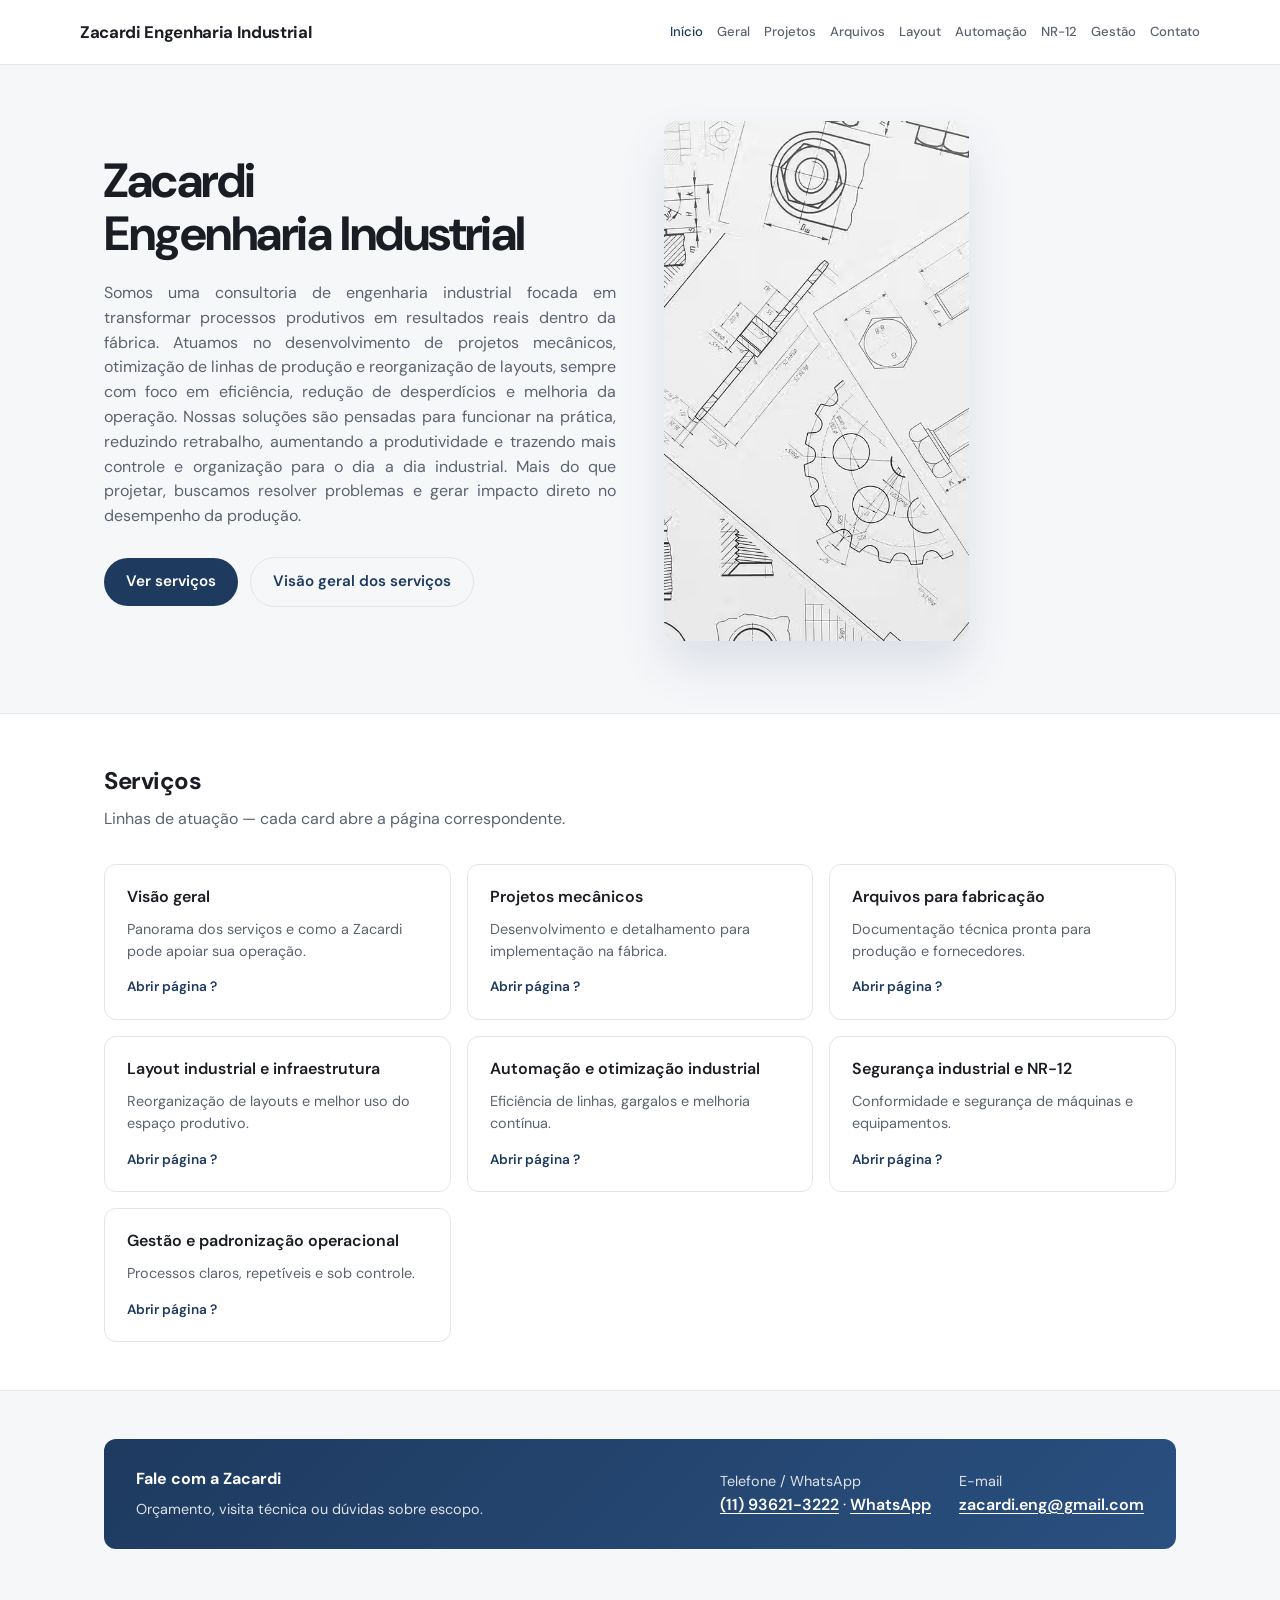
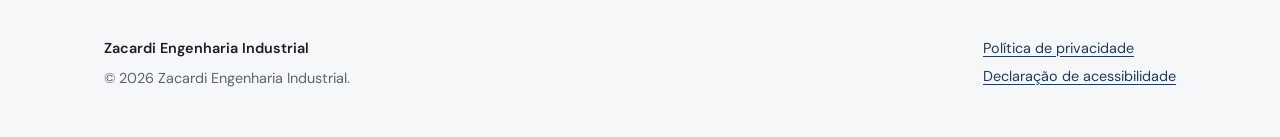
<file: index.html>
<!DOCTYPE html>
<html lang="pt-BR">
<head>
  <meta charset="UTF-8">
  <meta name="viewport" content="width=device-width, initial-scale=1">
  <meta name="description" content="Zacardi Engenharia Industrial — consultoria em processos produtivos, projetos mecânicos e otimização industrial.">
  <title>Zacardi Engenharia Industrial</title>
  <link rel="preconnect" href="https://fonts.googleapis.com">
  <link rel="preconnect" href="https://fonts.gstatic.com" crossorigin>
  <link href="https://fonts.googleapis.com/css2?family=DM+Sans:ital,opsz,wght@0,9..40,400;0,9..40,500;0,9..40,600;0,9..40,700;1,9..40,400&display=swap" rel="stylesheet">
  <link rel="stylesheet" href="css/zacardi.css">
    <meta charset="UTF-8">
    <title>Index</title>
</head>
<body>
  <header>
    <div class="wrap header-inner">
      <a class="brand" href="index.html">Zacardi Engenharia Industrial</a>
      <nav class="site-nav" aria-label="Principal">
        <a href="index.html" aria-current="page">Início</a>
        <a href="geral.html">Geral</a>
        <a href="projetos-mecanicos.html">Projetos</a>
        <a href="arquivos-fabricacao.html">Arquivos</a>
        <a href="layout-industrial.html">Layout</a>
        <a href="automacao-otimizacao.html">Automação</a>
        <a href="seguranca-nr12.html">NR-12</a>
        <a href="gestao-padronizacao.html">Gestão</a>
        <a href="#contato">Contato</a>
      </nav>
    </div>
  </header>

  <main id="top">
    <section class="hero">
      <div class="wrap hero-grid">
        <div>
          <h1>Zacardi<br>Engenharia Industrial</h1>
          <p class="lead" id="sobre">
            Somos uma consultoria de engenharia industrial focada em transformar processos produtivos em resultados reais dentro da fábrica. Atuamos no desenvolvimento de projetos mecânicos, otimização de linhas de produção e reorganização de layouts, sempre com foco em eficiência, redução de desperdícios e melhoria da operação. Nossas soluções são pensadas para funcionar na prática, reduzindo retrabalho, aumentando a produtividade e trazendo mais controle e organização para o dia a dia industrial. Mais do que projetar, buscamos resolver problemas e gerar impacto direto no desempenho da produção.
          </p>
          <div class="actions">
            <a class="btn btn-primary" href="#servicos">Ver serviços</a>
            <a class="btn btn-ghost" href="geral.html">Visão geral dos serviços</a>
          </div>
        </div>
        <div class="hero-visual">
          <img src="assets/images/hero.avif" alt="Desenhos de engenharia e mecanismos industriais" width="491" height="837" loading="eager">
        </div>
      </div>
    </section>

    <section class="block alt" id="servicos">
      <div class="wrap">
        <h2 class="section-head">Serviços</h2>
        <p class="section-desc">Linhas de atuação — cada card abre a página correspondente.</p>
        <div class="cards">
          <article class="card">
            <h3>Visão geral</h3>
            <p>Panorama dos serviços e como a Zacardi pode apoiar sua operação.</p>
            <a class="more" href="geral.html">Abrir página ?</a>
          </article>
          <article class="card">
            <h3>Projetos mecânicos</h3>
            <p>Desenvolvimento e detalhamento para implementação na fábrica.</p>
            <a class="more" href="projetos-mecanicos.html">Abrir página ?</a>
          </article>
          <article class="card">
            <h3>Arquivos para fabricação</h3>
            <p>Documentação técnica pronta para produção e fornecedores.</p>
            <a class="more" href="arquivos-fabricacao.html">Abrir página ?</a>
          </article>
          <article class="card">
            <h3>Layout industrial e infraestrutura</h3>
            <p>Reorganização de layouts e melhor uso do espaço produtivo.</p>
            <a class="more" href="layout-industrial.html">Abrir página ?</a>
          </article>
          <article class="card">
            <h3>Automação e otimização industrial</h3>
            <p>Eficiência de linhas, gargalos e melhoria contínua.</p>
            <a class="more" href="automacao-otimizacao.html">Abrir página ?</a>
          </article>
          <article class="card">
            <h3>Segurança industrial e NR-12</h3>
            <p>Conformidade e segurança de máquinas e equipamentos.</p>
            <a class="more" href="seguranca-nr12.html">Abrir página ?</a>
          </article>
          <article class="card">
            <h3>Gestão e padronização operacional</h3>
            <p>Processos claros, repetíveis e sob controle.</p>
            <a class="more" href="gestao-padronizacao.html">Abrir página ?</a>
          </article>
        </div>
      </div>
    </section>

    <section class="block" id="contato">
      <div class="wrap">
        <div class="contact-strip">
          <div>
            <strong>Fale com a Zacardi</strong>
            <p class="muted" style="margin-top:6px;">Orçamento, visita técnica ou dúvidas sobre escopo.</p>
          </div>
          <div style="display:flex;flex-wrap:wrap;gap:20px 28px;">
            <div>
              <div class="muted">Telefone / WhatsApp</div>
              <a href="tel:+5511936213222">(11) 93621-3222</a>
              ·
              <a href="https://wa.me/5511936213222" target="_blank" rel="noopener">WhatsApp</a>
            </div>
            <div>
              <div class="muted">E-mail</div>
              <a href="mailto:zacardi.eng@gmail.com?subject=Contato%20%E2%80%93%20Zacardi%20Engenharia">zacardi.eng@gmail.com</a>
            </div>
          </div>
        </div>
      </div>
    </section>
  </main>

  <footer>
    <div class="wrap footer-grid">
      <div>
        <p style="font-weight:600;color:var(--text);margin-bottom:8px;">Zacardi Engenharia Industrial</p>
        <p>© 2026 Zacardi Engenharia Industrial.</p>
      </div>
      <div class="footer-links">
        <a href="politica-privacidade.html">Política de privacidade</a>
        <a href="acessibilidade.html">Declaração de acessibilidade</a>
      </div>
    </div>
  </footer>
</body>
</html>
</file>
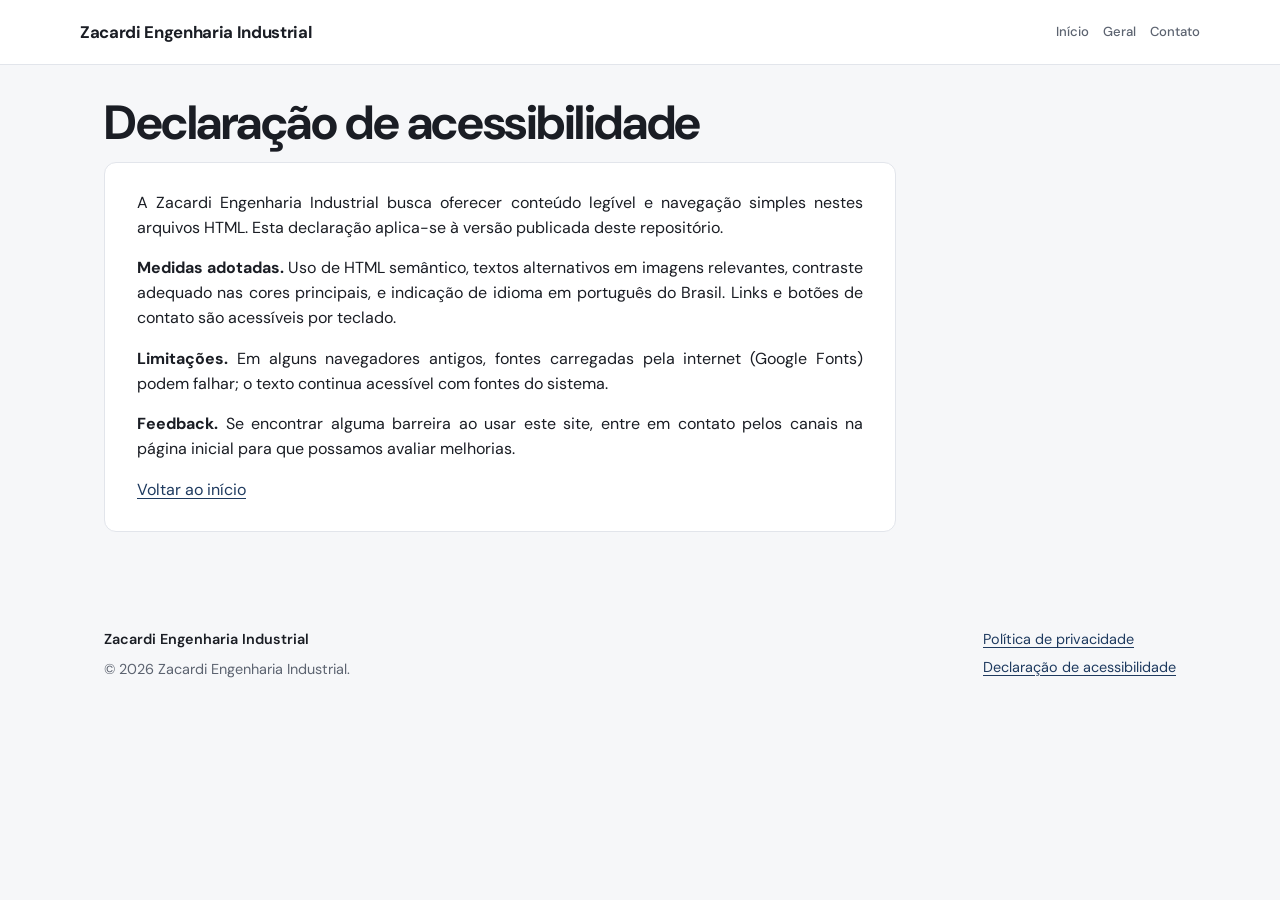
<file: acessibilidade.html>
<!DOCTYPE html>
<html lang="pt-BR">
<head>
  <meta charset="UTF-8">
  <meta name="viewport" content="width=device-width, initial-scale=1">
  <title>Declaração de acessibilidade | Zacardi Engenharia Industrial</title>
  <link rel="preconnect" href="https://fonts.googleapis.com">
  <link rel="preconnect" href="https://fonts.gstatic.com" crossorigin>
  <link href="https://fonts.googleapis.com/css2?family=DM+Sans:ital,opsz,wght@0,9..40,400;0,9..40,500;0,9..40,600;0,9..40,700&display=swap" rel="stylesheet">
  <link rel="stylesheet" href="css/zacardi.css">
</head>
<body>
  <header>
    <div class="wrap header-inner">
      <a class="brand" href="index.html">Zacardi Engenharia Industrial</a>
      <nav class="site-nav" aria-label="Principal">
        <a href="index.html">Início</a>
        <a href="geral.html">Geral</a>
        <a href="index.html#contato">Contato</a>
      </nav>
    </div>
  </header>

  <main class="subpage-main">
    <div class="wrap">
      <h1 class="page-title">Declaração de acessibilidade</h1>
      <div class="legal-box article-body">
        <p>A Zacardi Engenharia Industrial busca oferecer conteúdo legível e navegação simples nestes arquivos HTML. Esta declaração aplica-se à versão publicada deste repositório.</p>
        <p><strong>Medidas adotadas.</strong> Uso de HTML semântico, textos alternativos em imagens relevantes, contraste adequado nas cores principais, e indicação de idioma em português do Brasil. Links e botões de contato são acessíveis por teclado.</p>
        <p><strong>Limitações.</strong> Em alguns navegadores antigos, fontes carregadas pela internet (Google Fonts) podem falhar; o texto continua acessível com fontes do sistema.</p>
        <p><strong>Feedback.</strong> Se encontrar alguma barreira ao usar este site, entre em contato pelos canais na página inicial para que possamos avaliar melhorias.</p>
        <p><a href="index.html">Voltar ao início</a></p>
      </div>
    </div>
  </main>

  <footer>
    <div class="wrap footer-grid">
      <div>
        <p style="font-weight:600;color:var(--text);margin-bottom:8px;">Zacardi Engenharia Industrial</p>
        <p>© 2026 Zacardi Engenharia Industrial.</p>
      </div>
      <div class="footer-links">
        <a href="politica-privacidade.html">Política de privacidade</a>
        <a href="acessibilidade.html" aria-current="page">Declaração de acessibilidade</a>
      </div>
    </div>
  </footer>
</body>
</html>
</file>
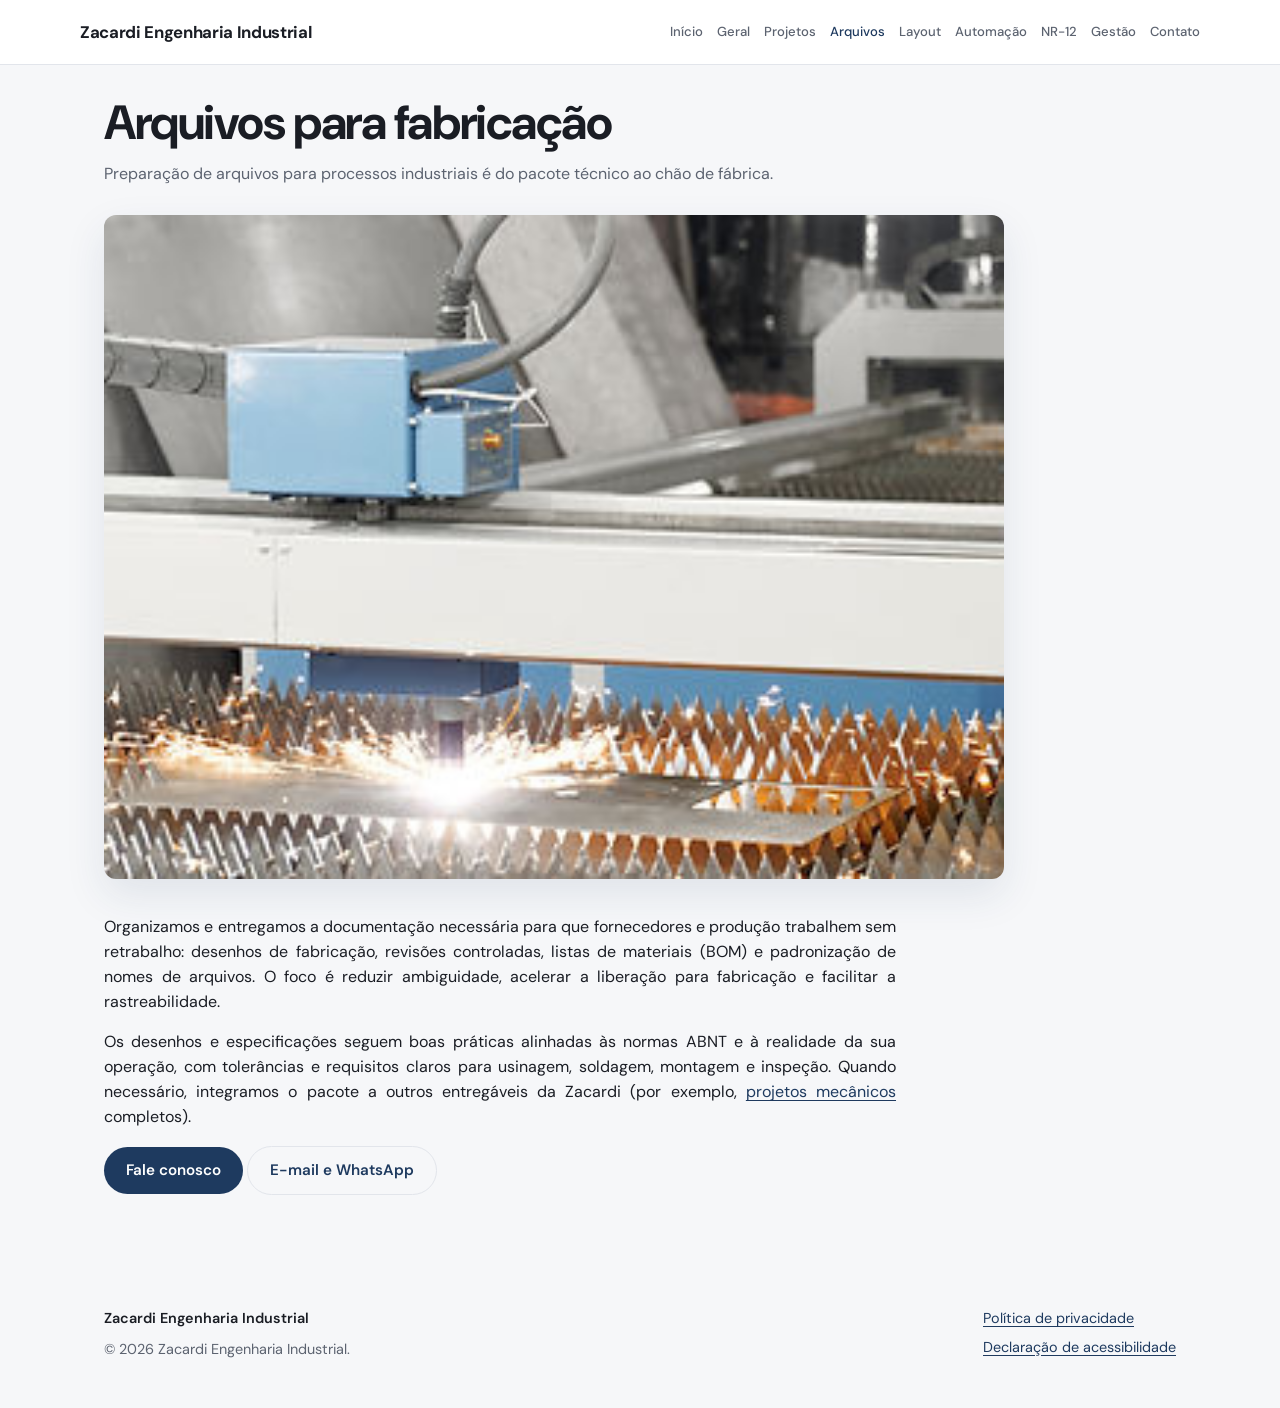
<file: arquivos-fabricacao.html>
<!DOCTYPE html>
<html lang="pt-BR">
<head>
  <meta charset="UTF-8">
  <meta name="viewport" content="width=device-width, initial-scale=1">
  <title>Arquivos para Fabricação | Zacardi Engenharia Industrial</title>
  <meta name="description" content="Preparação de arquivos técnicos para fabricação e processos industriais.">
  <link rel="preconnect" href="https://fonts.googleapis.com">
  <link rel="preconnect" href="https://fonts.gstatic.com" crossorigin>
  <link href="https://fonts.googleapis.com/css2?family=DM+Sans:ital,opsz,wght@0,9..40,400;0,9..40,500;0,9..40,600;0,9..40,700&display=swap" rel="stylesheet">
  <link rel="stylesheet" href="css/zacardi.css">
</head>
<body>
  <header>
    <div class="wrap header-inner">
      <a class="brand" href="index.html">Zacardi Engenharia Industrial</a>
      <nav class="site-nav" aria-label="Principal">
        <a href="index.html">Início</a>
        <a href="geral.html">Geral</a>
        <a href="projetos-mecanicos.html">Projetos</a>
        <a href="arquivos-fabricacao.html" aria-current="page">Arquivos</a>
        <a href="layout-industrial.html">Layout</a>
        <a href="automacao-otimizacao.html">Automação</a>
        <a href="seguranca-nr12.html">NR-12</a>
        <a href="gestao-padronizacao.html">Gestão</a>
        <a href="index.html#contato">Contato</a>
      </nav>
    </div>
  </header>

  <main class="subpage-main">
    <div class="wrap">
      <h1 class="page-title">Arquivos para fabricação</h1>
      <p class="lead">Preparação de arquivos para processos industriais é do pacote técnico ao chão de fábrica.</p>
      <div class="page-figure">
        <img src="assets/images/arquivos-fabricacao.jpg" alt="Engenharia acompanhando processo industrial" width="900" height="600" loading="lazy">
      </div>
      <div class="article-body">
        <p>Organizamos e entregamos a documentação necessária para que fornecedores e produção trabalhem sem retrabalho: desenhos de fabricação, revisões controladas, listas de materiais (BOM) e padronização de nomes de arquivos. O foco é reduzir ambiguidade, acelerar a liberação para fabricação e facilitar a rastreabilidade.</p>
        <p>Os desenhos e especificações seguem boas práticas alinhadas às normas ABNT e à realidade da sua operação, com tolerâncias e requisitos claros para usinagem, soldagem, montagem e inspeção. Quando necessário, integramos o pacote a outros entregáveis da Zacardi (por exemplo, <a href="projetos-mecanicos.html">projetos mecânicos</a> completos).</p>
        <p><a class="btn btn-primary" href="tel:+5511936213222">Fale conosco</a>
        <a class="btn btn-ghost" href="index.html#contato">E-mail e WhatsApp</a></p>
      </div>
    </div>
  </main>

  <footer>
    <div class="wrap footer-grid">
      <div>
        <p style="font-weight:600;color:var(--text);margin-bottom:8px;">Zacardi Engenharia Industrial</p>
        <p>© 2026 Zacardi Engenharia Industrial.</p>
      </div>
      <div class="footer-links">
        <a href="politica-privacidade.html">Política de privacidade</a>
        <a href="acessibilidade.html">Declaração de acessibilidade</a>
      </div>
    </div>
  </footer>
</body>
</html>
</file>
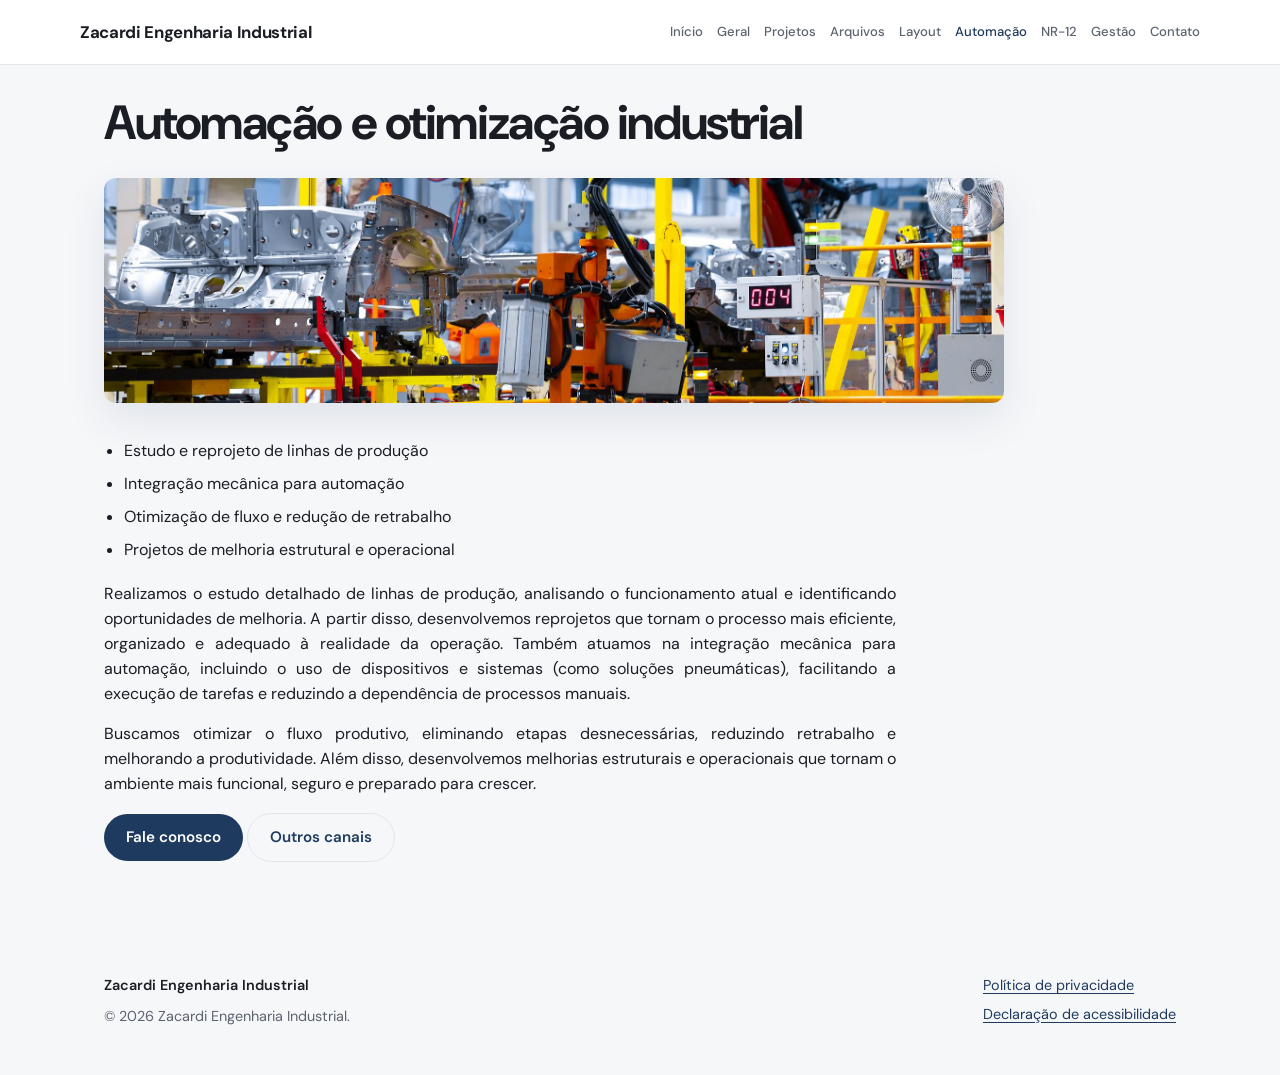
<file: automacao-otimizacao.html>
<!DOCTYPE html>
<html lang="pt-BR">
<head>
  <meta charset="UTF-8">
  <meta name="viewport" content="width=device-width, initial-scale=1">
  <title>Automação e Otimização Industrial | Zacardi Engenharia Industrial</title>
  <meta name="description" content="Estudo de linhas de produção, automação, fluxo e melhorias estruturais.">
  <link rel="preconnect" href="https://fonts.googleapis.com">
  <link rel="preconnect" href="https://fonts.gstatic.com" crossorigin>
  <link href="https://fonts.googleapis.com/css2?family=DM+Sans:ital,opsz,wght@0,9..40,400;0,9..40,500;0,9..40,600;0,9..40,700&display=swap" rel="stylesheet">
  <link rel="stylesheet" href="css/zacardi.css">
</head>
<body>
  <header>
    <div class="wrap header-inner">
      <a class="brand" href="index.html">Zacardi Engenharia Industrial</a>
      <nav class="site-nav" aria-label="Principal">
        <a href="index.html">Início</a>
        <a href="geral.html">Geral</a>
        <a href="projetos-mecanicos.html">Projetos</a>
        <a href="arquivos-fabricacao.html">Arquivos</a>
        <a href="layout-industrial.html">Layout</a>
        <a href="automacao-otimizacao.html" aria-current="page">Automação</a>
        <a href="seguranca-nr12.html">NR-12</a>
        <a href="gestao-padronizacao.html">Gestão</a>
        <a href="index.html#contato">Contato</a>
      </nav>
    </div>
  </header>

  <main class="subpage-main">
    <div class="wrap">
      <h1 class="page-title">Automação e otimização industrial</h1>
      <div class="page-figure">
        <img src="assets/images/automacao.png" alt="Automação e linha de produção" width="900" height="600" loading="lazy">
      </div>
      <div class="article-body">
        <ul class="checklist">
          <li>Estudo e reprojeto de linhas de produção</li>
          <li>Integração mecânica para automação</li>
          <li>Otimização de fluxo e redução de retrabalho</li>
          <li>Projetos de melhoria estrutural e operacional</li>
        </ul>
        <p>Realizamos o estudo detalhado de linhas de produção, analisando o funcionamento atual e identificando oportunidades de melhoria. A partir disso, desenvolvemos reprojetos que tornam o processo mais eficiente, organizado e adequado à realidade da operação. Também atuamos na integração mecânica para automação, incluindo o uso de dispositivos e sistemas (como soluções pneumáticas), facilitando a execução de tarefas e reduzindo a dependência de processos manuais.</p>
        <p>Buscamos otimizar o fluxo produtivo, eliminando etapas desnecessárias, reduzindo retrabalho e melhorando a produtividade. Além disso, desenvolvemos melhorias estruturais e operacionais que tornam o ambiente mais funcional, seguro e preparado para crescer.</p>
        <p><a class="btn btn-primary" href="tel:+5511936213222">Fale conosco</a>
        <a class="btn btn-ghost" href="index.html#contato">Outros canais</a></p>
      </div>
    </div>
  </main>

  <footer>
    <div class="wrap footer-grid">
      <div>
        <p style="font-weight:600;color:var(--text);margin-bottom:8px;">Zacardi Engenharia Industrial</p>
        <p>© 2026 Zacardi Engenharia Industrial.</p>
      </div>
      <div class="footer-links">
        <a href="politica-privacidade.html">Política de privacidade</a>
        <a href="acessibilidade.html">Declaração de acessibilidade</a>
      </div>
    </div>
  </footer>
</body>
</html>
</file>
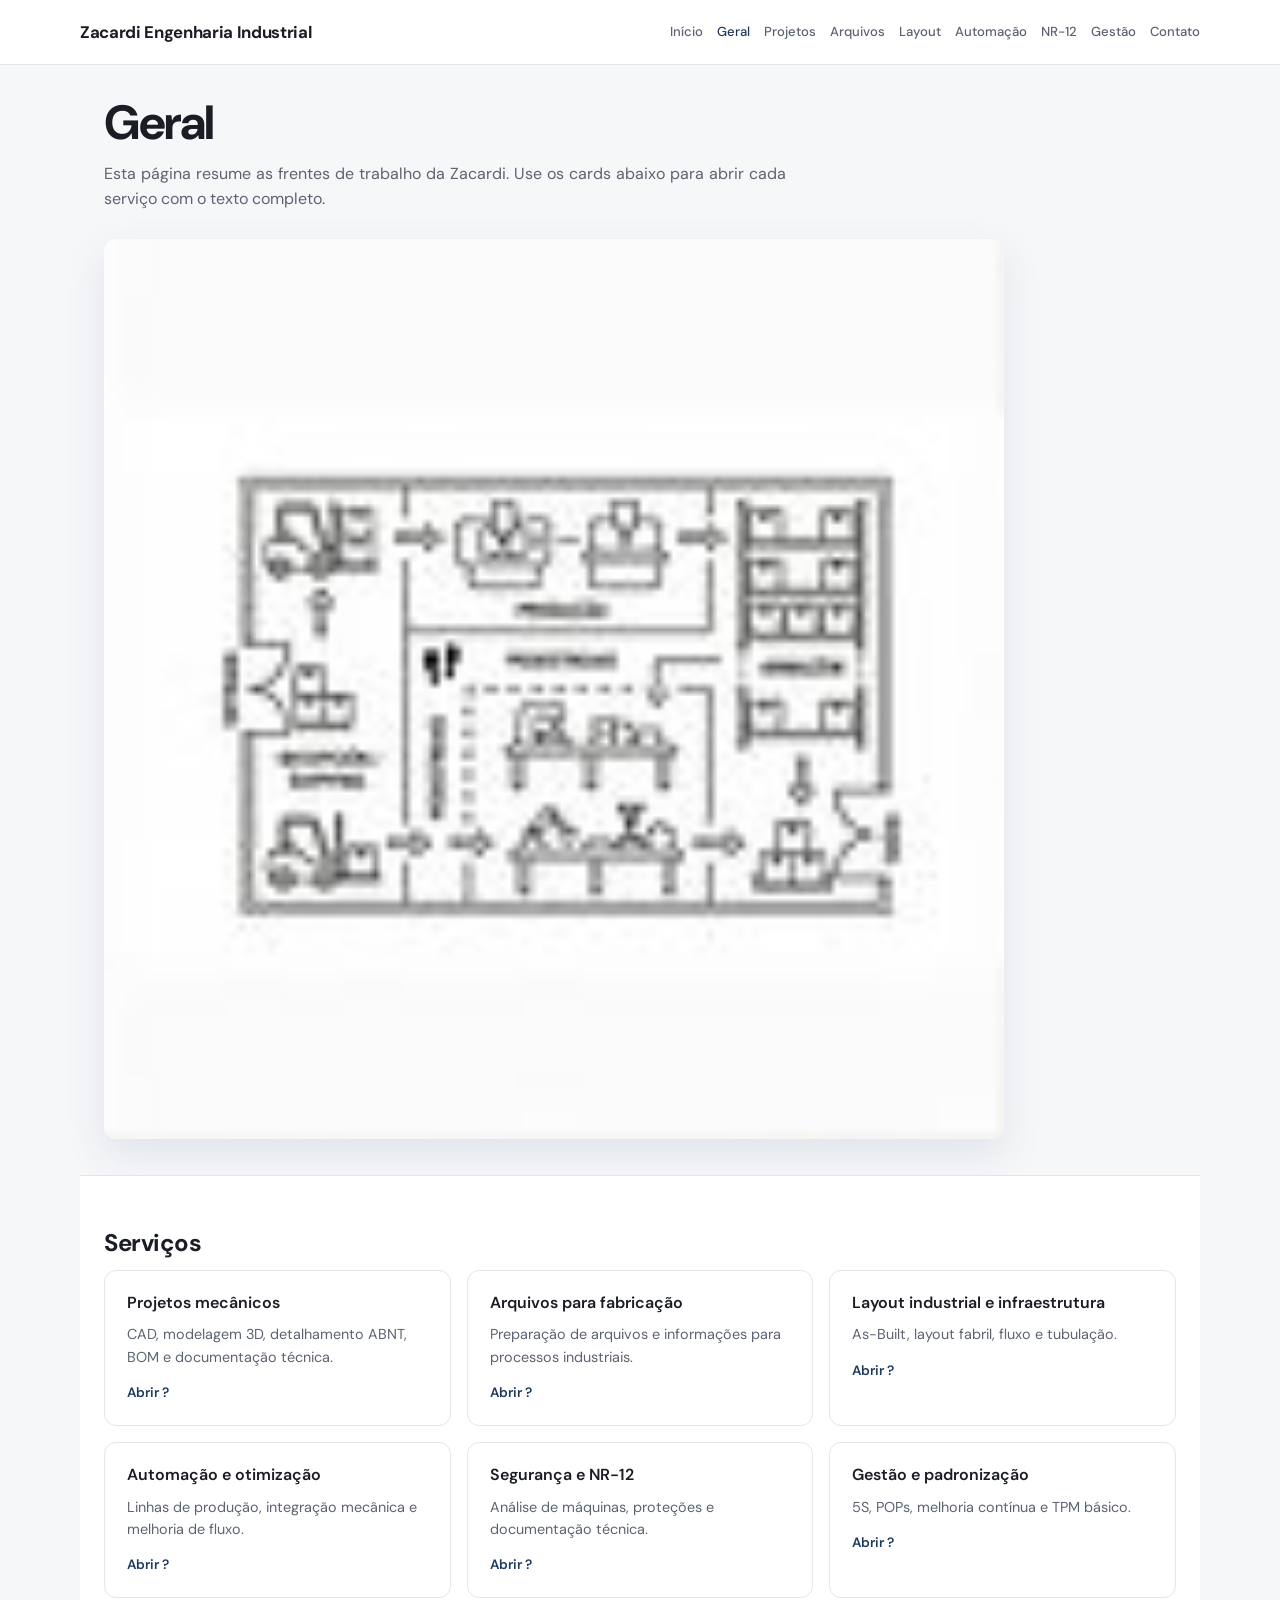
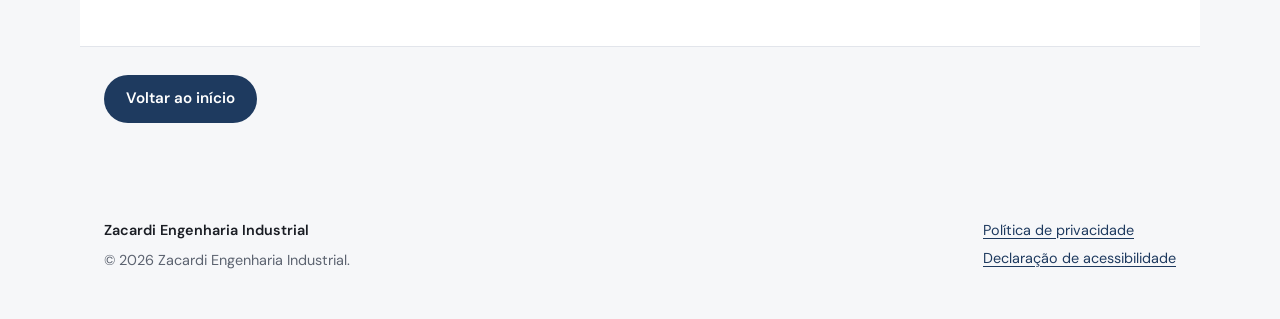
<file: geral.html>
<!DOCTYPE html>
<html lang="pt-BR">
<head>
  <meta charset="UTF-8">
  <meta name="viewport" content="width=device-width, initial-scale=1">
  <title>Geral | Zacardi Engenharia Industrial</title>
  <meta name="description" content="Visão geral dos serviços de engenharia industrial da Zacardi.">
  <link rel="preconnect" href="https://fonts.googleapis.com">
  <link rel="preconnect" href="https://fonts.gstatic.com" crossorigin>
  <link href="https://fonts.googleapis.com/css2?family=DM+Sans:ital,opsz,wght@0,9..40,400;0,9..40,500;0,9..40,600;0,9..40,700&display=swap" rel="stylesheet">
  <link rel="stylesheet" href="css/zacardi.css">
</head>
<body>
  <header>
    <div class="wrap header-inner">
      <a class="brand" href="index.html">Zacardi Engenharia Industrial</a>
      <nav class="site-nav" aria-label="Principal">
        <a href="index.html">Início</a>
        <a href="geral.html" aria-current="page">Geral</a>
        <a href="projetos-mecanicos.html">Projetos</a>
        <a href="arquivos-fabricacao.html">Arquivos</a>
        <a href="layout-industrial.html">Layout</a>
        <a href="automacao-otimizacao.html">Automação</a>
        <a href="seguranca-nr12.html">NR-12</a>
        <a href="gestao-padronizacao.html">Gestão</a>
        <a href="index.html#contato">Contato</a>
      </nav>
    </div>
  </header>

  <main class="subpage-main">
    <div class="wrap">
      <h1 class="page-title">Geral</h1>
      <p class="lead">Esta página resume as frentes de trabalho da Zacardi. Use os cards abaixo para abrir cada serviço com o texto completo.</p>
      <div class="page-figure">
        <img src="assets/images/geral.jpg" alt="Serviços de engenharia industrial" width="900" height="600" loading="lazy">
      </div>

      <section class="block alt" style="margin:0 -24px;padding-left:24px;padding-right:24px;">
        <h2 class="section-head" style="margin-top:0;">Serviços</h2>
        <div class="cards">
          <article class="card">
            <h3>Projetos mecânicos</h3>
            <p>CAD, modelagem 3D, detalhamento ABNT, BOM e documentação técnica.</p>
            <a class="more" href="projetos-mecanicos.html">Abrir ?</a>
          </article>
          <article class="card">
            <h3>Arquivos para fabricação</h3>
            <p>Preparação de arquivos e informações para processos industriais.</p>
            <a class="more" href="arquivos-fabricacao.html">Abrir ?</a>
          </article>
          <article class="card">
            <h3>Layout industrial e infraestrutura</h3>
            <p>As-Built, layout fabril, fluxo e tubulação.</p>
            <a class="more" href="layout-industrial.html">Abrir ?</a>
          </article>
          <article class="card">
            <h3>Automação e otimização</h3>
            <p>Linhas de produção, integração mecânica e melhoria de fluxo.</p>
            <a class="more" href="automacao-otimizacao.html">Abrir ?</a>
          </article>
          <article class="card">
            <h3>Segurança e NR-12</h3>
            <p>Análise de máquinas, proteções e documentação técnica.</p>
            <a class="more" href="seguranca-nr12.html">Abrir ?</a>
          </article>
          <article class="card">
            <h3>Gestão e padronização</h3>
            <p>5S, POPs, melhoria contínua e TPM básico.</p>
            <a class="more" href="gestao-padronizacao.html">Abrir ?</a>
          </article>
        </div>
      </section>

      <p style="margin-top:28px;"><a class="btn btn-primary" href="index.html">Voltar ao início</a></p>
    </div>
  </main>

  <footer>
    <div class="wrap footer-grid">
      <div>
        <p style="font-weight:600;color:var(--text);margin-bottom:8px;">Zacardi Engenharia Industrial</p>
        <p>© 2026 Zacardi Engenharia Industrial.</p>
      </div>
      <div class="footer-links">
        <a href="politica-privacidade.html">Política de privacidade</a>
        <a href="acessibilidade.html">Declaração de acessibilidade</a>
      </div>
    </div>
  </footer>
</body>
</html>
</file>
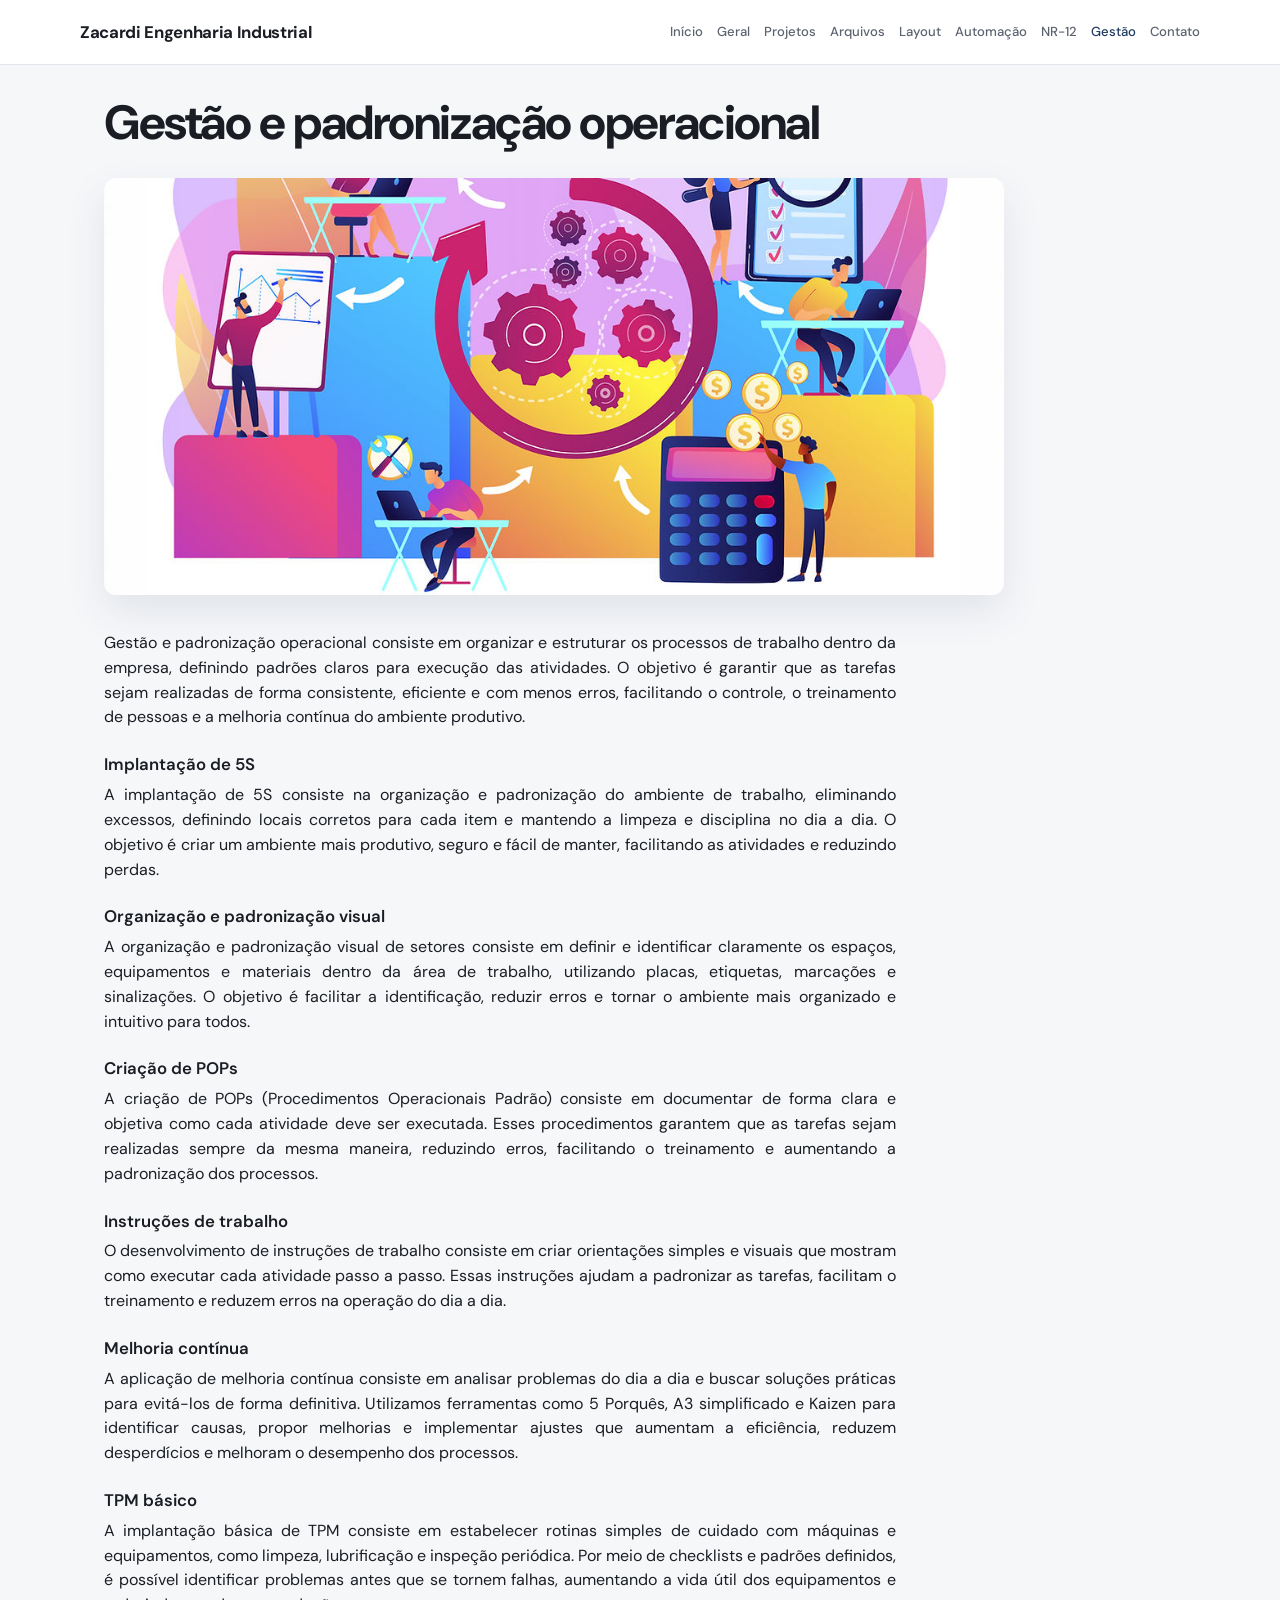
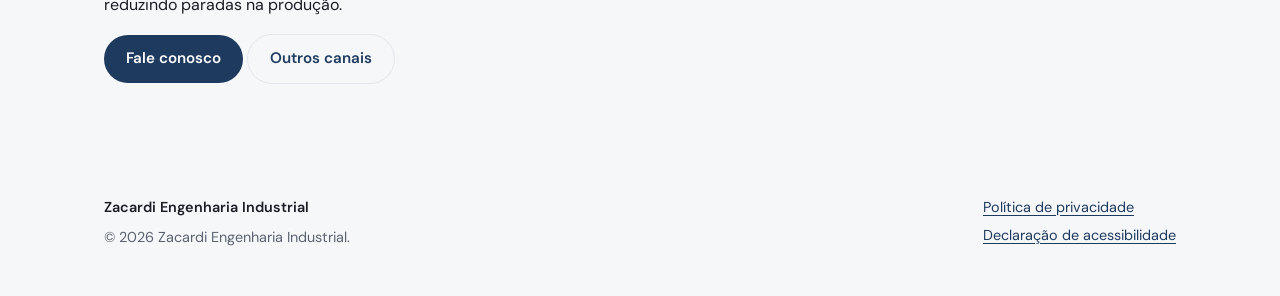
<file: gestao-padronizacao.html>
<!DOCTYPE html>
<html lang="pt-BR">
<head>
  <meta charset="UTF-8">
  <meta name="viewport" content="width=device-width, initial-scale=1">
  <title>Gestão e Padronização Operacional | Zacardi Engenharia Industrial</title>
  <meta name="description" content="5S, POPs, instruções de trabalho, melhoria contínua e TPM.">
  <link rel="preconnect" href="https://fonts.googleapis.com">
  <link rel="preconnect" href="https://fonts.gstatic.com" crossorigin>
  <link href="https://fonts.googleapis.com/css2?family=DM+Sans:ital,opsz,wght@0,9..40,400;0,9..40,500;0,9..40,600;0,9..40,700&display=swap" rel="stylesheet">
  <link rel="stylesheet" href="css/zacardi.css">
</head>
<body>
  <header>
    <div class="wrap header-inner">
      <a class="brand" href="index.html">Zacardi Engenharia Industrial</a>
      <nav class="site-nav" aria-label="Principal">
        <a href="index.html">Início</a>
        <a href="geral.html">Geral</a>
        <a href="projetos-mecanicos.html">Projetos</a>
        <a href="arquivos-fabricacao.html">Arquivos</a>
        <a href="layout-industrial.html">Layout</a>
        <a href="automacao-otimizacao.html">Automação</a>
        <a href="seguranca-nr12.html">NR-12</a>
        <a href="gestao-padronizacao.html" aria-current="page">Gestão</a>
        <a href="index.html#contato">Contato</a>
      </nav>
    </div>
  </header>

  <main class="subpage-main">
    <div class="wrap">
      <h1 class="page-title">Gestão e padronização operacional</h1>
      <div class="page-figure">
        <img src="assets/images/gestao.jpg" alt="Organização e padronização no chão de fábrica" width="900" height="600" loading="lazy">
      </div>
      <div class="article-body">
        <p>Gestão e padronização operacional consiste em organizar e estruturar os processos de trabalho dentro da empresa, definindo padrões claros para execução das atividades. O objetivo é garantir que as tarefas sejam realizadas de forma consistente, eficiente e com menos erros, facilitando o controle, o treinamento de pessoas e a melhoria contínua do ambiente produtivo.</p>

        <h3>Implantação de 5S</h3>
        <p>A implantação de 5S consiste na organização e padronização do ambiente de trabalho, eliminando excessos, definindo locais corretos para cada item e mantendo a limpeza e disciplina no dia a dia. O objetivo é criar um ambiente mais produtivo, seguro e fácil de manter, facilitando as atividades e reduzindo perdas.</p>

        <h3>Organização e padronização visual</h3>
        <p>A organização e padronização visual de setores consiste em definir e identificar claramente os espaços, equipamentos e materiais dentro da área de trabalho, utilizando placas, etiquetas, marcações e sinalizações. O objetivo é facilitar a identificação, reduzir erros e tornar o ambiente mais organizado e intuitivo para todos.</p>

        <h3>Criação de POPs</h3>
        <p>A criação de POPs (Procedimentos Operacionais Padrão) consiste em documentar de forma clara e objetiva como cada atividade deve ser executada. Esses procedimentos garantem que as tarefas sejam realizadas sempre da mesma maneira, reduzindo erros, facilitando o treinamento e aumentando a padronização dos processos.</p>

        <h3>Instruções de trabalho</h3>
        <p>O desenvolvimento de instruções de trabalho consiste em criar orientações simples e visuais que mostram como executar cada atividade passo a passo. Essas instruções ajudam a padronizar as tarefas, facilitam o treinamento e reduzem erros na operação do dia a dia.</p>

        <h3>Melhoria contínua</h3>
        <p>A aplicação de melhoria contínua consiste em analisar problemas do dia a dia e buscar soluções práticas para evitá-los de forma definitiva. Utilizamos ferramentas como 5 Porquês, A3 simplificado e Kaizen para identificar causas, propor melhorias e implementar ajustes que aumentam a eficiência, reduzem desperdícios e melhoram o desempenho dos processos.</p>

        <h3>TPM básico</h3>
        <p>A implantação básica de TPM consiste em estabelecer rotinas simples de cuidado com máquinas e equipamentos, como limpeza, lubrificação e inspeção periódica. Por meio de checklists e padrões definidos, é possível identificar problemas antes que se tornem falhas, aumentando a vida útil dos equipamentos e reduzindo paradas na produção.</p>

        <p><a class="btn btn-primary" href="tel:+5511936213222">Fale conosco</a>
        <a class="btn btn-ghost" href="index.html#contato">Outros canais</a></p>
      </div>
    </div>
  </main>

  <footer>
    <div class="wrap footer-grid">
      <div>
        <p style="font-weight:600;color:var(--text);margin-bottom:8px;">Zacardi Engenharia Industrial</p>
        <p>© 2026 Zacardi Engenharia Industrial.</p>
      </div>
      <div class="footer-links">
        <a href="politica-privacidade.html">Política de privacidade</a>
        <a href="acessibilidade.html">Declaração de acessibilidade</a>
      </div>
    </div>
  </footer>
</body>
</html>
</file>
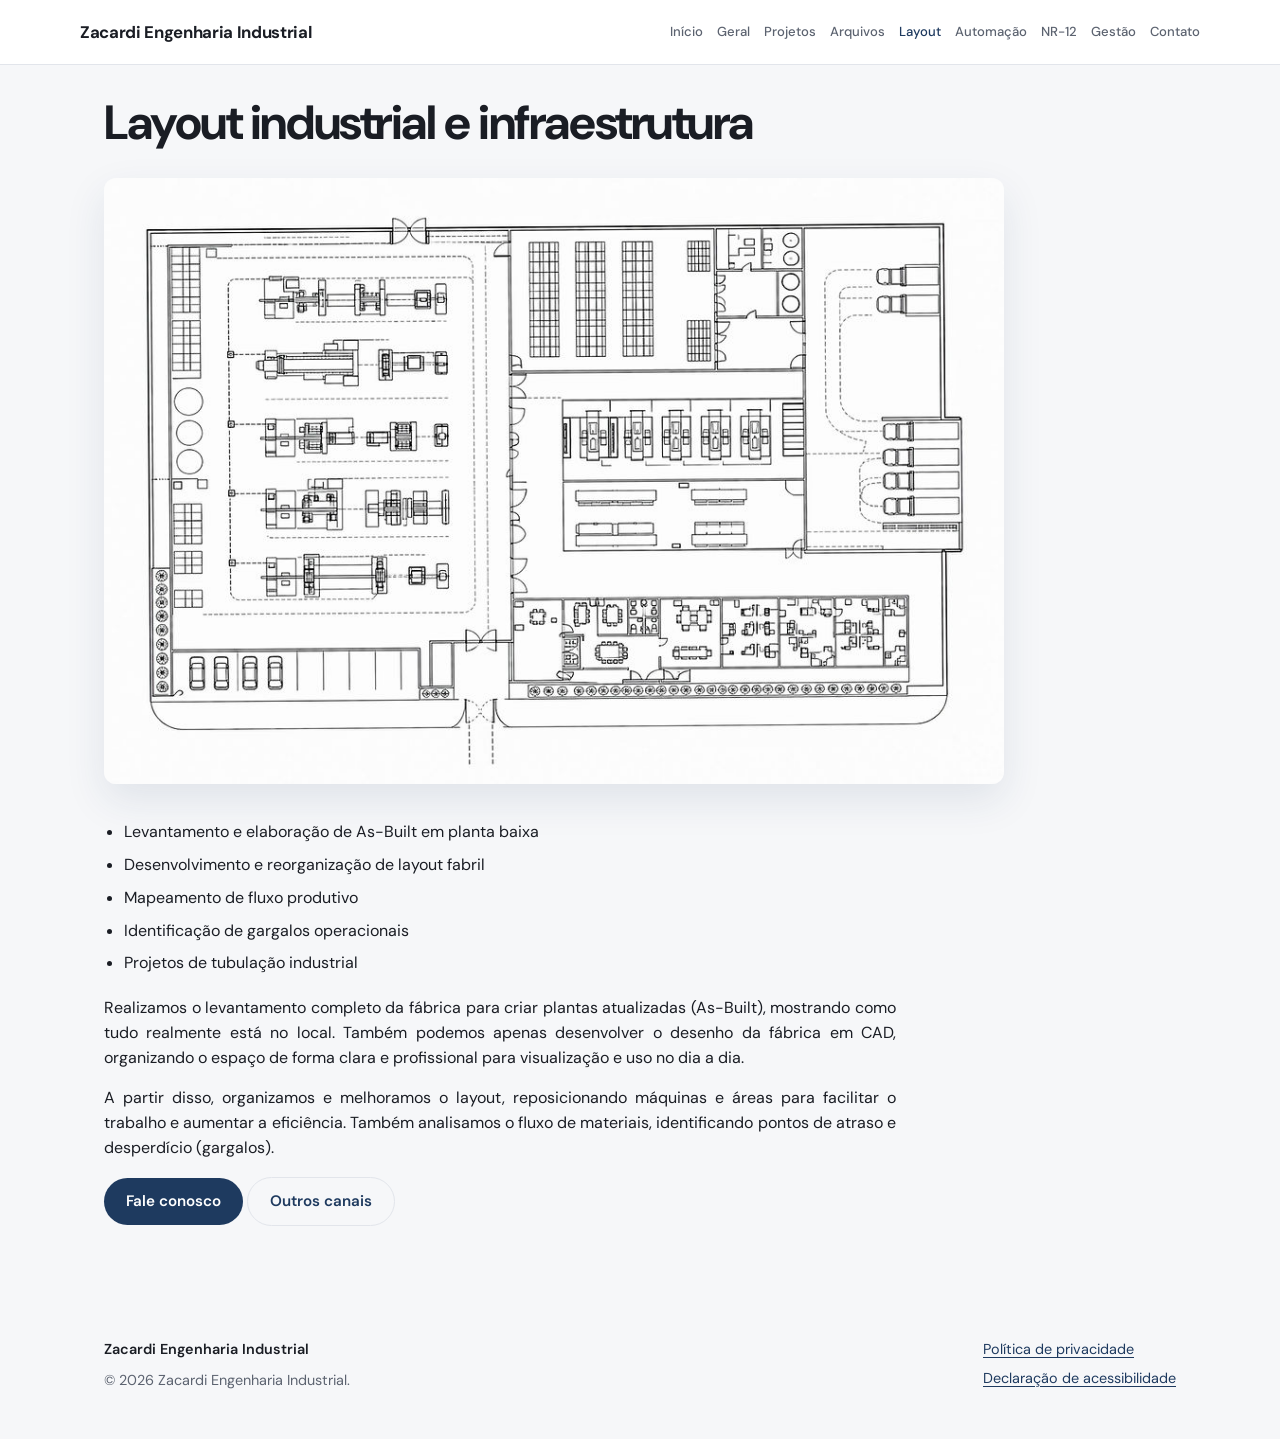
<file: layout-industrial.html>
<!DOCTYPE html>
<html lang="pt-BR">
<head>
  <meta charset="UTF-8">
  <meta name="viewport" content="width=device-width, initial-scale=1">
  <title>Layout Industrial e Infraestrutura | Zacardi Engenharia Industrial</title>
  <meta name="description" content="As-Built, layout fabril, fluxo produtivo e tubulação industrial.">
  <link rel="preconnect" href="https://fonts.googleapis.com">
  <link rel="preconnect" href="https://fonts.gstatic.com" crossorigin>
  <link href="https://fonts.googleapis.com/css2?family=DM+Sans:ital,opsz,wght@0,9..40,400;0,9..40,500;0,9..40,600;0,9..40,700&display=swap" rel="stylesheet">
  <link rel="stylesheet" href="css/zacardi.css">
</head>
<body>
  <header>
    <div class="wrap header-inner">
      <a class="brand" href="index.html">Zacardi Engenharia Industrial</a>
      <nav class="site-nav" aria-label="Principal">
        <a href="index.html">Início</a>
        <a href="geral.html">Geral</a>
        <a href="projetos-mecanicos.html">Projetos</a>
        <a href="arquivos-fabricacao.html">Arquivos</a>
        <a href="layout-industrial.html" aria-current="page">Layout</a>
        <a href="automacao-otimizacao.html">Automação</a>
        <a href="seguranca-nr12.html">NR-12</a>
        <a href="gestao-padronizacao.html">Gestão</a>
        <a href="index.html#contato">Contato</a>
      </nav>
    </div>
  </header>

  <main class="subpage-main">
    <div class="wrap">
      <h1 class="page-title">Layout industrial e infraestrutura</h1>
      <div class="page-figure">
        <img src="assets/images/layout-industrial.jpg" alt="Planta e layout industrial" width="900" height="640" loading="lazy">
      </div>
      <div class="article-body">
        <ul class="checklist">
          <li>Levantamento e elaboração de As-Built em planta baixa</li>
          <li>Desenvolvimento e reorganização de layout fabril</li>
          <li>Mapeamento de fluxo produtivo</li>
          <li>Identificação de gargalos operacionais</li>
          <li>Projetos de tubulação industrial</li>
        </ul>
        <p>Realizamos o levantamento completo da fábrica para criar plantas atualizadas (As-Built), mostrando como tudo realmente está no local. Também podemos apenas desenvolver o desenho da fábrica em CAD, organizando o espaço de forma clara e profissional para visualização e uso no dia a dia.</p>
        <p>A partir disso, organizamos e melhoramos o layout, reposicionando máquinas e áreas para facilitar o trabalho e aumentar a eficiência. Também analisamos o fluxo de materiais, identificando pontos de atraso e desperdício (gargalos).</p>
        <p><a class="btn btn-primary" href="tel:+5511936213222">Fale conosco</a>
        <a class="btn btn-ghost" href="index.html#contato">Outros canais</a></p>
      </div>
    </div>
  </main>

  <footer>
    <div class="wrap footer-grid">
      <div>
        <p style="font-weight:600;color:var(--text);margin-bottom:8px;">Zacardi Engenharia Industrial</p>
        <p>© 2026 Zacardi Engenharia Industrial.</p>
      </div>
      <div class="footer-links">
        <a href="politica-privacidade.html">Política de privacidade</a>
        <a href="acessibilidade.html">Declaração de acessibilidade</a>
      </div>
    </div>
  </footer>
</body>
</html>
</file>
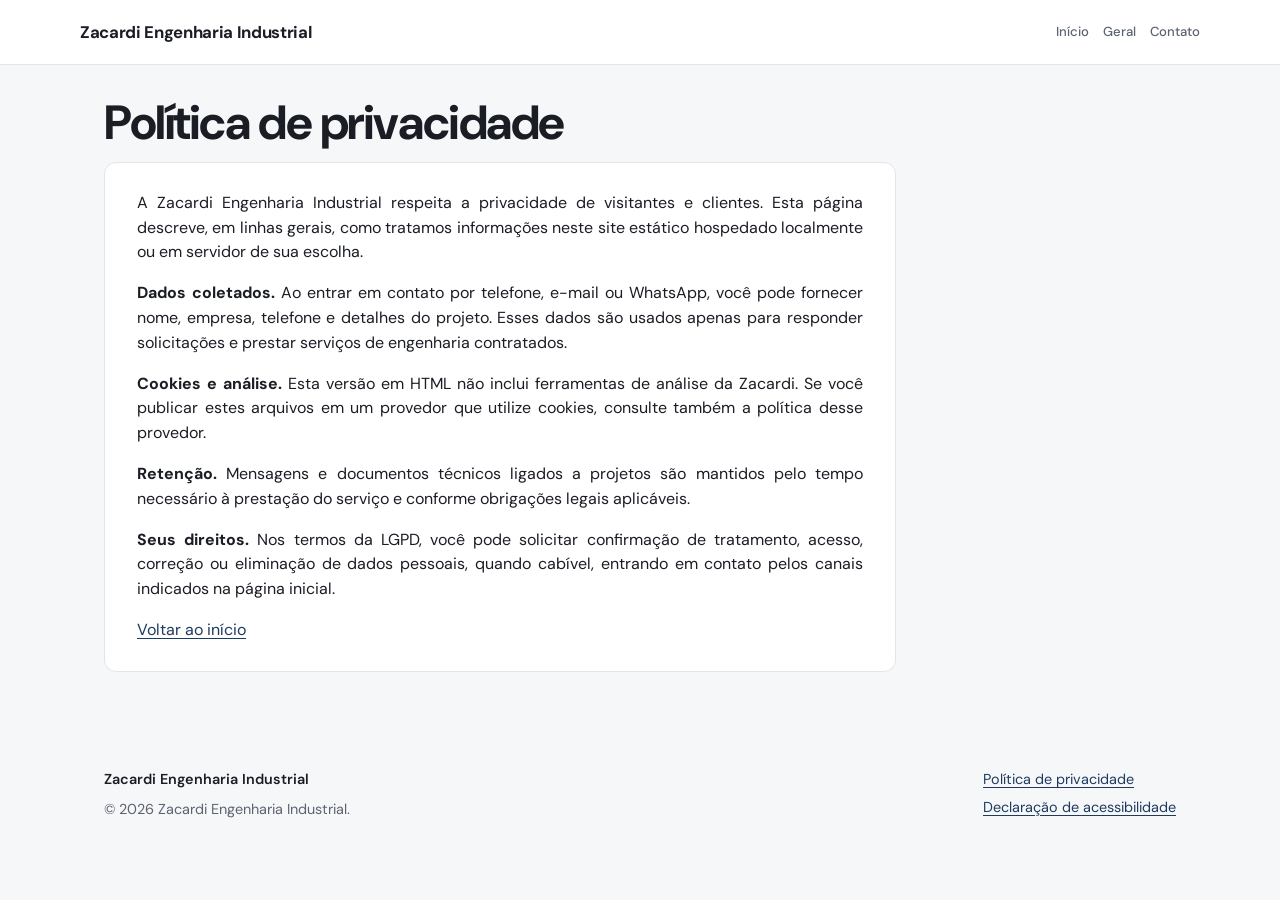
<file: politica-privacidade.html>
<!DOCTYPE html>
<html lang="pt-BR">
<head>
  <meta charset="UTF-8">
  <meta name="viewport" content="width=device-width, initial-scale=1">
  <title>Política de privacidade | Zacardi Engenharia Industrial</title>
  <link rel="preconnect" href="https://fonts.googleapis.com">
  <link rel="preconnect" href="https://fonts.gstatic.com" crossorigin>
  <link href="https://fonts.googleapis.com/css2?family=DM+Sans:ital,opsz,wght@0,9..40,400;0,9..40,500;0,9..40,600;0,9..40,700&display=swap" rel="stylesheet">
  <link rel="stylesheet" href="css/zacardi.css">
</head>
<body>
  <header>
    <div class="wrap header-inner">
      <a class="brand" href="index.html">Zacardi Engenharia Industrial</a>
      <nav class="site-nav" aria-label="Principal">
        <a href="index.html">Início</a>
        <a href="geral.html">Geral</a>
        <a href="index.html#contato">Contato</a>
      </nav>
    </div>
  </header>

  <main class="subpage-main">
    <div class="wrap">
      <h1 class="page-title">Política de privacidade</h1>
      <div class="legal-box article-body">
        <p>A Zacardi Engenharia Industrial respeita a privacidade de visitantes e clientes. Esta página descreve, em linhas gerais, como tratamos informações neste site estático hospedado localmente ou em servidor de sua escolha.</p>
        <p><strong>Dados coletados.</strong> Ao entrar em contato por telefone, e-mail ou WhatsApp, você pode fornecer nome, empresa, telefone e detalhes do projeto. Esses dados são usados apenas para responder solicitações e prestar serviços de engenharia contratados.</p>
        <p><strong>Cookies e análise.</strong> Esta versão em HTML não inclui ferramentas de análise da Zacardi. Se você publicar estes arquivos em um provedor que utilize cookies, consulte também a política desse provedor.</p>
        <p><strong>Retenção.</strong> Mensagens e documentos técnicos ligados a projetos são mantidos pelo tempo necessário à prestação do serviço e conforme obrigações legais aplicáveis.</p>
        <p><strong>Seus direitos.</strong> Nos termos da LGPD, você pode solicitar confirmação de tratamento, acesso, correção ou eliminação de dados pessoais, quando cabível, entrando em contato pelos canais indicados na página inicial.</p>
        <p><a href="index.html">Voltar ao início</a></p>
      </div>
    </div>
  </main>

  <footer>
    <div class="wrap footer-grid">
      <div>
        <p style="font-weight:600;color:var(--text);margin-bottom:8px;">Zacardi Engenharia Industrial</p>
        <p>© 2026 Zacardi Engenharia Industrial.</p>
      </div>
      <div class="footer-links">
        <a href="politica-privacidade.html" aria-current="page">Política de privacidade</a>
        <a href="acessibilidade.html">Declaração de acessibilidade</a>
      </div>
    </div>
  </footer>
</body>
</html>
</file>
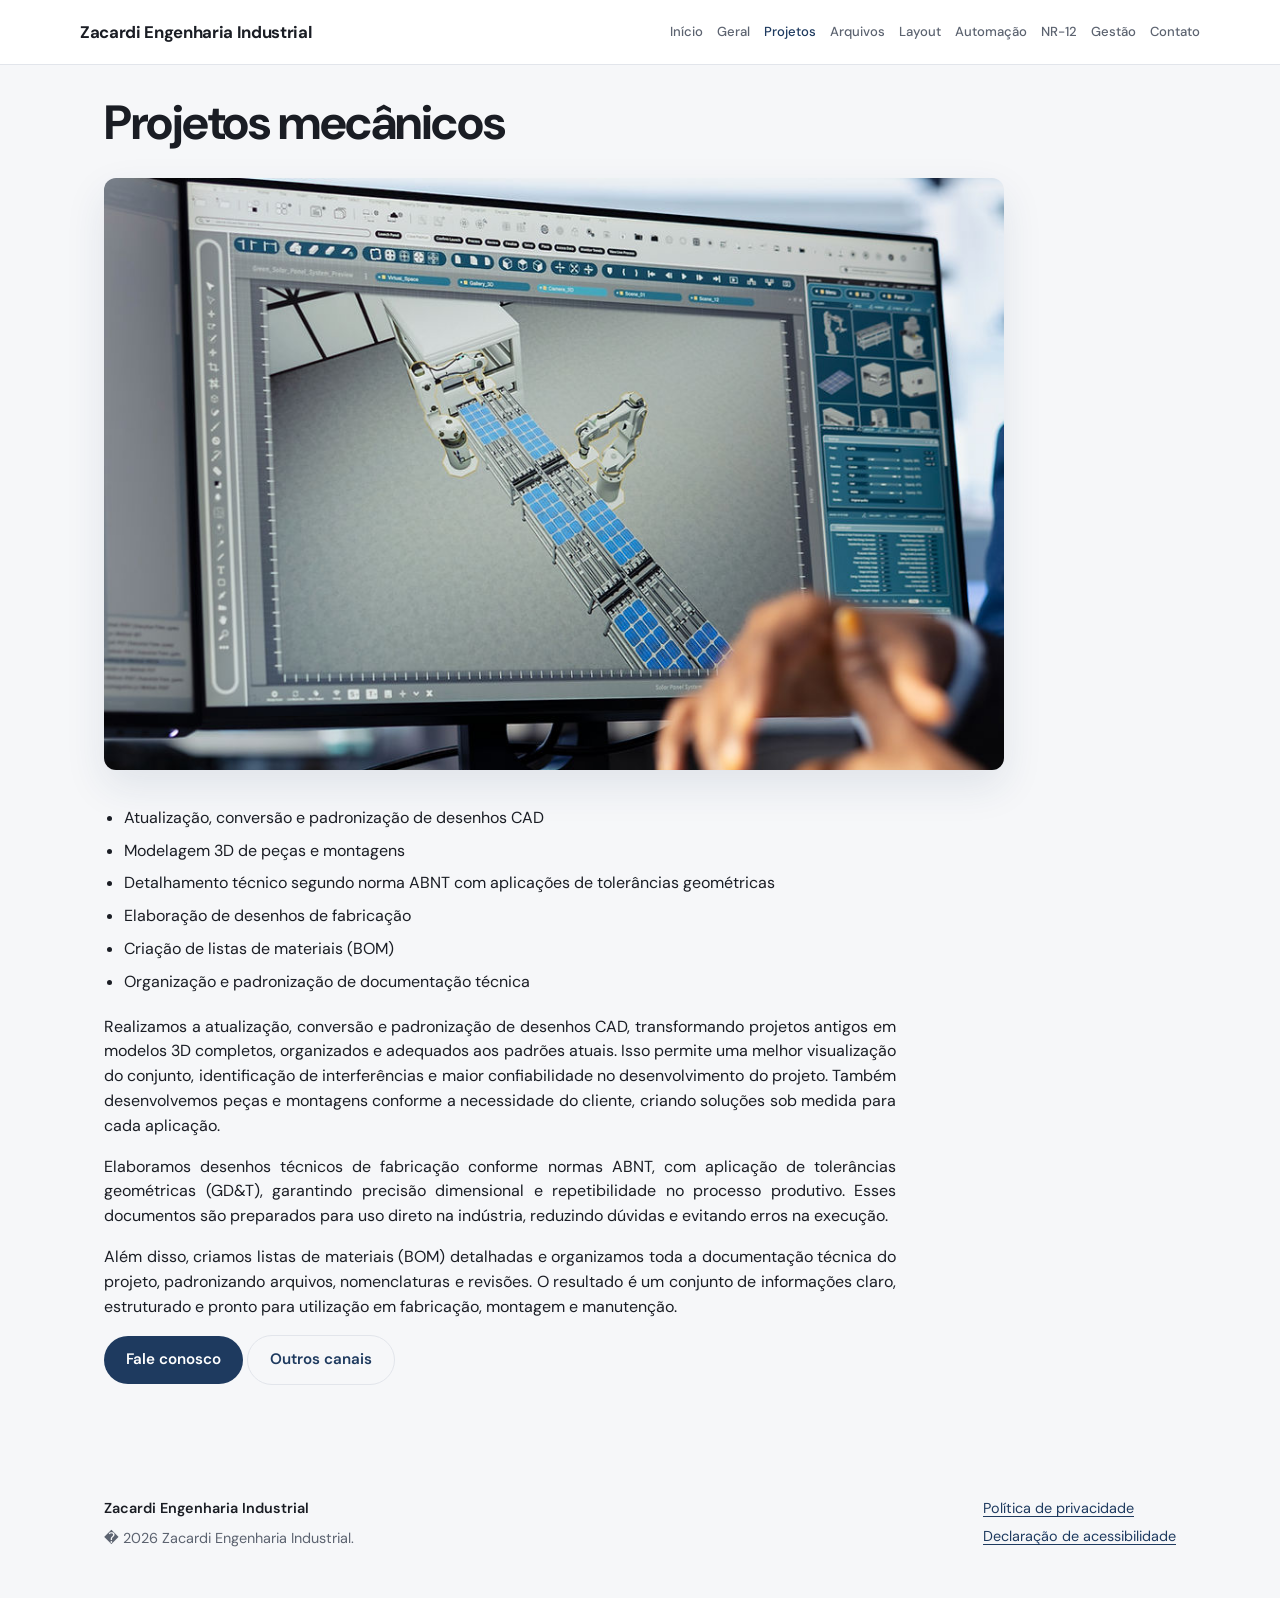
<file: projetos-mecanicos.html>
<!DOCTYPE html>
<html lang="pt-BR">
<head>
  <meta charset="UTF-8">
  <meta name="viewport" content="width=device-width, initial-scale=1">
  <title>Projetos Mecânicos | Zacardi Engenharia Industrial</title>
  <meta name="description" content="Projetos mecânicos, CAD, modelagem 3D e documentação conforme ABNT.">
  <link rel="preconnect" href="https://fonts.googleapis.com">
  <link rel="preconnect" href="https://fonts.gstatic.com" crossorigin>
  <link href="https://fonts.googleapis.com/css2?family=DM+Sans:ital,opsz,wght@0,9..40,400;0,9..40,500;0,9..40,600;0,9..40,700&display=swap" rel="stylesheet">
  <link rel="stylesheet" href="css/zacardi.css">
</head>
<body>
  <header>
    <div class="wrap header-inner">
      <a class="brand" href="index.html">Zacardi Engenharia Industrial</a>
      <nav class="site-nav" aria-label="Principal">
        <a href="index.html">Início</a>
        <a href="geral.html">Geral</a>
        <a href="projetos-mecanicos.html" aria-current="page">Projetos</a>
        <a href="arquivos-fabricacao.html">Arquivos</a>
        <a href="layout-industrial.html">Layout</a>
        <a href="automacao-otimizacao.html">Automação</a>
        <a href="seguranca-nr12.html">NR-12</a>
        <a href="gestao-padronizacao.html">Gestão</a>
        <a href="index.html#contato">Contato</a>
      </nav>
    </div>
  </header>

  <main class="subpage-main">
    <div class="wrap">
      <h1 class="page-title">Projetos mecânicos</h1>
      <div class="page-figure">
        <img src="assets/images/projetos.jpg" alt="Projeto mecânico e detalhamento técnico" width="900" height="720" loading="lazy">
      </div>
      <div class="article-body">
        <ul class="checklist">
          <li>Atualização, conversão e padronização de desenhos CAD</li>
          <li>Modelagem 3D de peças e montagens</li>
          <li>Detalhamento técnico segundo norma ABNT com aplicações de tolerâncias geométricas</li>
          <li>Elaboração de desenhos de fabricação</li>
          <li>Criação de listas de materiais (BOM)</li>
          <li>Organização e padronização de documentação técnica</li>
        </ul>
        <p>Realizamos a atualização, conversão e padronização de desenhos CAD, transformando projetos antigos em modelos 3D completos, organizados e adequados aos padrões atuais. Isso permite uma melhor visualização do conjunto, identificação de interferências e maior confiabilidade no desenvolvimento do projeto. Também desenvolvemos peças e montagens conforme a necessidade do cliente, criando soluções sob medida para cada aplicação.</p>
        <p>Elaboramos desenhos técnicos de fabricação conforme normas ABNT, com aplicação de tolerâncias geométricas (GD&amp;T), garantindo precisão dimensional e repetibilidade no processo produtivo. Esses documentos são preparados para uso direto na indústria, reduzindo dúvidas e evitando erros na execução.</p>
        <p>Além disso, criamos listas de materiais (BOM) detalhadas e organizamos toda a documentação técnica do projeto, padronizando arquivos, nomenclaturas e revisões. O resultado é um conjunto de informações claro, estruturado e pronto para utilização em fabricação, montagem e manutenção.</p>
        <p><a class="btn btn-primary" href="tel:+5511936213222">Fale conosco</a>
        <a class="btn btn-ghost" href="index.html#contato">Outros canais</a></p>
      </div>
    </div>
  </main>

  <footer>
    <div class="wrap footer-grid">
      <div>
        <p style="font-weight:600;color:var(--text);margin-bottom:8px;">Zacardi Engenharia Industrial</p>
        <p>� 2026 Zacardi Engenharia Industrial.</p>
      </div>
      <div class="footer-links">
        <a href="politica-privacidade.html">Política de privacidade</a>
        <a href="acessibilidade.html">Declaração de acessibilidade</a>
      </div>
    </div>
  </footer>
</body>
</html>
</file>
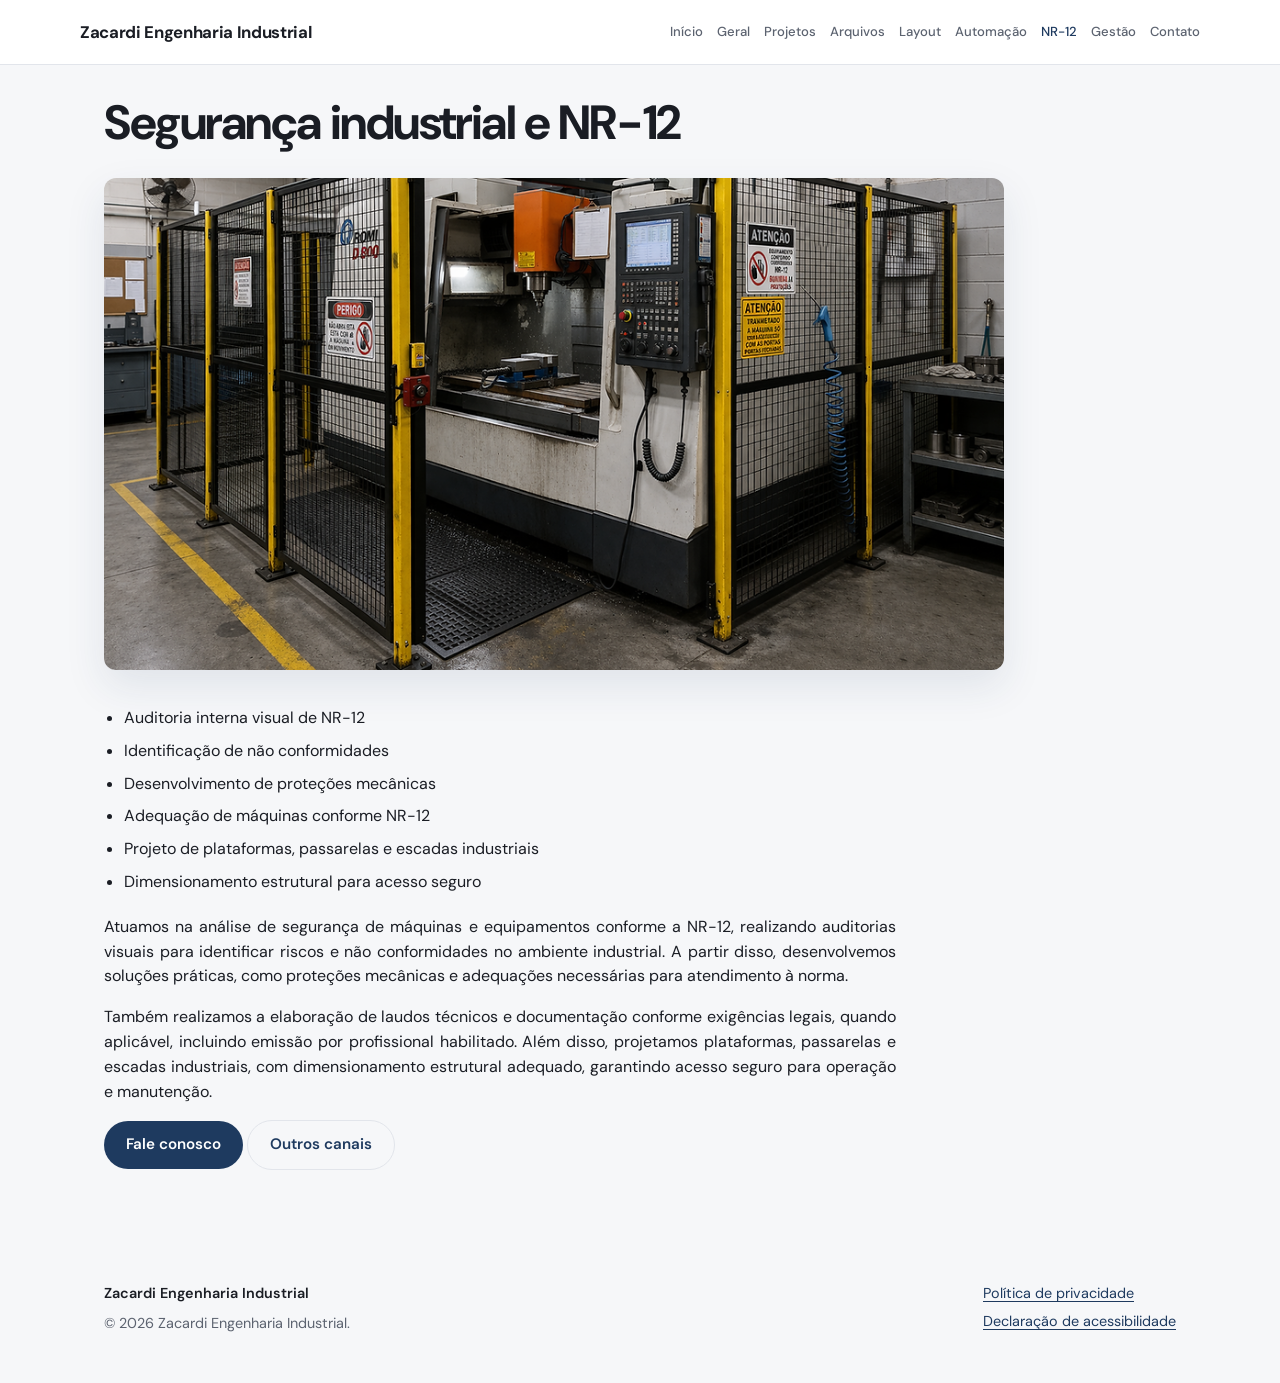
<file: seguranca-nr12.html>
<!DOCTYPE html>
<html lang="pt-BR">
<head>
  <meta charset="UTF-8">
  <meta name="viewport" content="width=device-width, initial-scale=1">
  <title>Segurança Industrial e NR-12 | Zacardi Engenharia Industrial</title>
  <meta name="description" content="Análise de segurança de máquinas, NR-12, proteções e documentação técnica.">
  <link rel="preconnect" href="https://fonts.googleapis.com">
  <link rel="preconnect" href="https://fonts.gstatic.com" crossorigin>
  <link href="https://fonts.googleapis.com/css2?family=DM+Sans:ital,opsz,wght@0,9..40,400;0,9..40,500;0,9..40,600;0,9..40,700&display=swap" rel="stylesheet">
  <link rel="stylesheet" href="css/zacardi.css">
</head>
<body>
  <header>
    <div class="wrap header-inner">
      <a class="brand" href="index.html">Zacardi Engenharia Industrial</a>
      <nav class="site-nav" aria-label="Principal">
        <a href="index.html">Início</a>
        <a href="geral.html">Geral</a>
        <a href="projetos-mecanicos.html">Projetos</a>
        <a href="arquivos-fabricacao.html">Arquivos</a>
        <a href="layout-industrial.html">Layout</a>
        <a href="automacao-otimizacao.html">Automação</a>
        <a href="seguranca-nr12.html" aria-current="page">NR-12</a>
        <a href="gestao-padronizacao.html">Gestão</a>
        <a href="index.html#contato">Contato</a>
      </nav>
    </div>
  </header>

  <main class="subpage-main">
    <div class="wrap">
      <h1 class="page-title">Segurança industrial e NR-12</h1>
      <div class="page-figure">
        <img src="assets/images/seguranca-nr12.png" alt="Segurança industrial e equipamentos" width="900" height="536" loading="lazy">
      </div>
      <div class="article-body">
        <ul class="checklist">
          <li>Auditoria interna visual de NR-12</li>
          <li>Identificação de não conformidades</li>
          <li>Desenvolvimento de proteções mecânicas</li>
          <li>Adequação de máquinas conforme NR-12</li>
          <li>Projeto de plataformas, passarelas e escadas industriais</li>
          <li>Dimensionamento estrutural para acesso seguro</li>
        </ul>
        <p>Atuamos na análise de segurança de máquinas e equipamentos conforme a NR-12, realizando auditorias visuais para identificar riscos e não conformidades no ambiente industrial. A partir disso, desenvolvemos soluções práticas, como proteções mecânicas e adequações necessárias para atendimento à norma.</p>
        <p>Também realizamos a elaboração de laudos técnicos e documentação conforme exigências legais, quando aplicável, incluindo emissão por profissional habilitado. Além disso, projetamos plataformas, passarelas e escadas industriais, com dimensionamento estrutural adequado, garantindo acesso seguro para operação e manutenção.</p>
        <p><a class="btn btn-primary" href="tel:+5511936213222">Fale conosco</a>
        <a class="btn btn-ghost" href="index.html#contato">Outros canais</a></p>
      </div>
    </div>
  </main>

  <footer>
    <div class="wrap footer-grid">
      <div>
        <p style="font-weight:600;color:var(--text);margin-bottom:8px;">Zacardi Engenharia Industrial</p>
        <p>© 2026 Zacardi Engenharia Industrial.</p>
      </div>
      <div class="footer-links">
        <a href="politica-privacidade.html">Política de privacidade</a>
        <a href="acessibilidade.html">Declaração de acessibilidade</a>
      </div>
    </div>
  </footer>
</body>
</html>
</file>
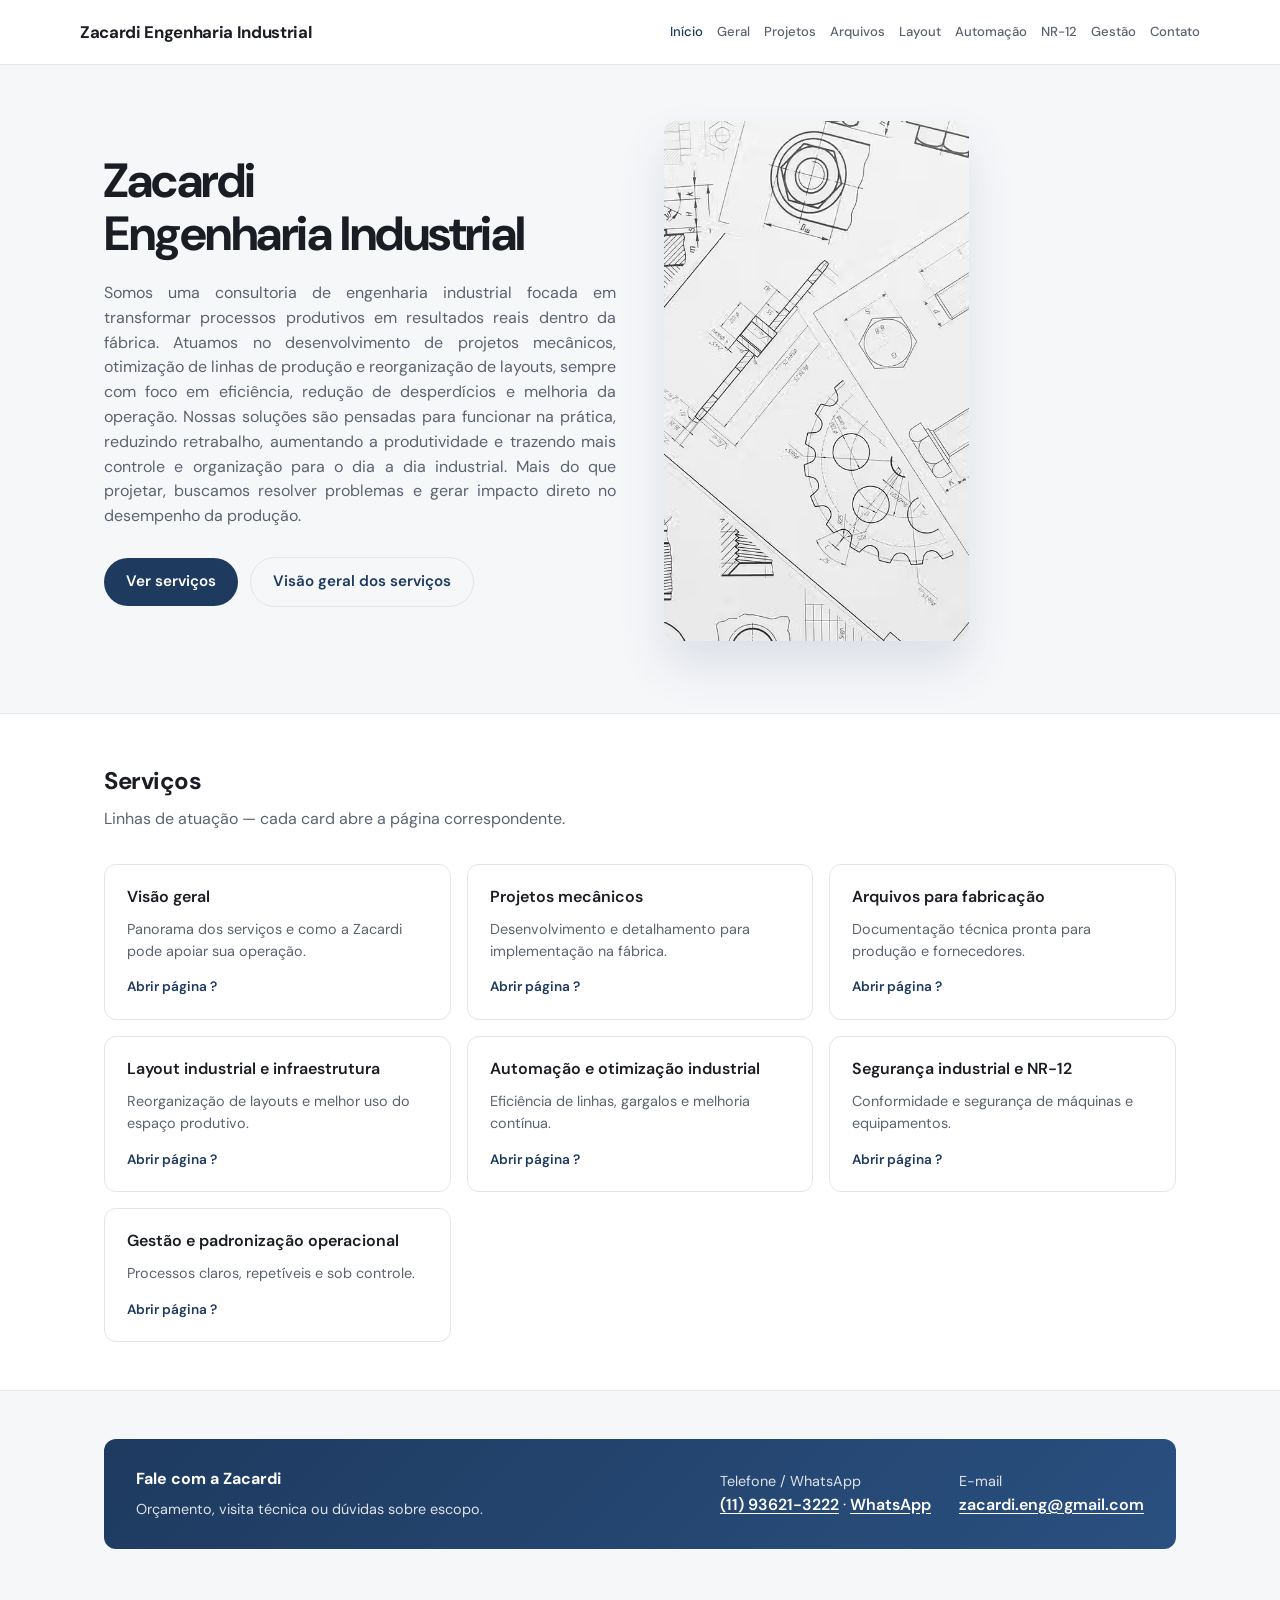
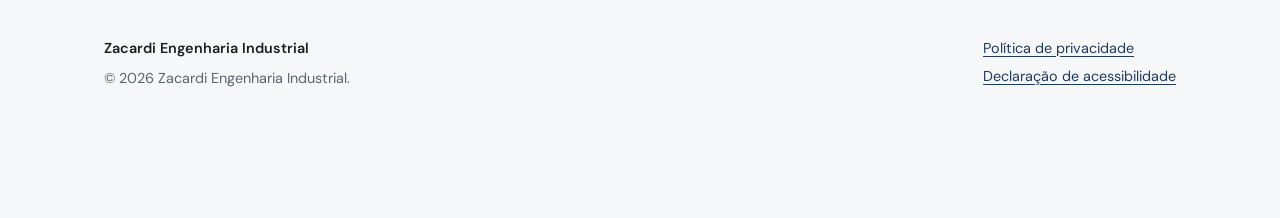
<file: zacardi-servicos.html>
<!DOCTYPE html>
<html lang="pt-BR">
<head>
  <meta charset="UTF-8">
  <meta http-equiv="refresh" content="0;url=index.html">
  <meta name="viewport" content="width=device-width, initial-scale=1">
  <link rel="canonical" href="index.html">
  <title>Zacardi Engenharia Industrial</title>
</head>
<body>
  <p><a href="index.html">Ir para o início</a></p>
</body>
</html>
</file>
<file: css/zacardi.css>
:root {
  --bg: #f6f7f9;
  --surface: #ffffff;
  --text: #1a1d24;
  --muted: #5c6370;
  --accent: #1e3a5f;
  --accent-hover: #152d4a;
  --line: #e2e5eb;
  --radius: 12px;
}
* { box-sizing: border-box; margin: 0; padding: 0; }
html { scroll-behavior: smooth; }
body {
  font-family: "DM Sans", system-ui, sans-serif;
  background: var(--bg);
  color: var(--text);
  line-height: 1.55;
  font-size: 16px;
}
a { color: var(--accent); text-underline-offset: 3px; }
a:hover { color: var(--accent-hover); }

.wrap { max-width: 1120px; margin: 0 auto; padding: 0 24px; }

header {
  background: var(--surface);
  border-bottom: 1px solid var(--line);
  position: sticky;
  top: 0;
  z-index: 10;
}
.header-inner {
  display: flex;
  flex-wrap: wrap;
  align-items: center;
  justify-content: space-between;
  gap: 12px 20px;
  min-height: 64px;
  padding: 10px 0;
}
.brand {
  font-weight: 700;
  font-size: 1.05rem;
  letter-spacing: -0.02em;
  color: var(--text);
  text-decoration: none;
}
.brand:hover { color: var(--accent); }

.site-nav {
  display: flex;
  flex-wrap: wrap;
  gap: 6px 14px;
  align-items: center;
  justify-content: flex-end;
  max-width: 720px;
}
.site-nav a {
  font-size: 0.82rem;
  font-weight: 500;
  color: var(--muted);
  text-decoration: none;
  white-space: nowrap;
}
.site-nav a:hover,
.site-nav a[aria-current="page"] { color: var(--accent); }

.hero { padding: 56px 0 72px; }
.hero-grid {
  display: grid;
  grid-template-columns: 1fr 1fr;
  gap: 48px;
  align-items: center;
}
@media (max-width: 900px) {
  .hero-grid { grid-template-columns: 1fr; gap: 40px; }
}

h1 {
  font-size: clamp(2rem, 4.5vw, 3rem);
  font-weight: 700;
  letter-spacing: -0.03em;
  line-height: 1.1;
  margin-bottom: 20px;
}
.page-title { margin-bottom: 12px; }
.lead {
  text-align: justify;
  color: var(--muted);
  margin-bottom: 28px;
  max-width: 62ch;
}
.article-body {
  max-width: 72ch;
}
.article-body p {
  margin-bottom: 1em;
  text-align: justify;
  color: var(--text);
}
.article-body p.muted { color: var(--muted); }
.article-body ul, .checklist {
  margin: 1em 0 1.25em 1.25rem;
  color: var(--text);
}
.article-body li { margin-bottom: 0.5em; }
.article-body h2 {
  font-size: 1.2rem;
  font-weight: 700;
  margin: 1.5em 0 0.5em;
}
.article-body h3 {
  font-size: 1.05rem;
  font-weight: 600;
  margin: 1.25em 0 0.35em;
}

.actions { display: flex; flex-wrap: wrap; gap: 12px; align-items: center; }
.btn {
  display: inline-flex;
  align-items: center;
  gap: 8px;
  padding: 12px 22px;
  border-radius: 999px;
  font-weight: 600;
  font-size: 0.95rem;
  text-decoration: none;
  border: none;
  cursor: pointer;
  transition: background 0.2s, transform 0.15s;
}
.btn-primary { background: var(--accent); color: #fff; }
.btn-primary:hover { background: var(--accent-hover); color: #fff; transform: translateY(-1px); }
.btn-ghost {
  background: transparent;
  color: var(--accent);
  border: 1px solid var(--line);
}
.btn-ghost:hover { border-color: var(--accent); background: rgba(30, 58, 95, 0.06); }

.hero-visual {
  border-radius: var(--radius);
  overflow: hidden;
  box-shadow: 0 24px 48px rgba(30, 58, 95, 0.12);
  aspect-ratio: 491 / 837;
  max-height: 520px;
}
.hero-visual img {
  width: 100%;
  height: 100%;
  object-fit: cover;
  object-position: center;
  display: block;
}

.page-figure {
  margin: 28px 0 36px;
  border-radius: var(--radius);
  overflow: hidden;
  box-shadow: 0 16px 40px rgba(30, 58, 95, 0.1);
  max-width: 900px;
}
.page-figure img {
  width: 100%;
  height: auto;
  display: block;
}

section.block { padding: 48px 0; }
section.block.alt {
  background: var(--surface);
  border-top: 1px solid var(--line);
  border-bottom: 1px solid var(--line);
}

h2.section-head {
  font-size: 1.5rem;
  font-weight: 700;
  letter-spacing: -0.02em;
  margin-bottom: 8px;
}
.section-desc { color: var(--muted); margin-bottom: 32px; max-width: 60ch; }

.cards {
  display: grid;
  grid-template-columns: repeat(auto-fill, minmax(260px, 1fr));
  gap: 16px;
}
.card {
  background: var(--surface);
  border: 1px solid var(--line);
  border-radius: var(--radius);
  padding: 20px 22px;
  transition: border-color 0.2s, box-shadow 0.2s;
}
.card:hover {
  border-color: rgba(30, 58, 95, 0.25);
  box-shadow: 0 8px 24px rgba(30, 58, 95, 0.08);
}
.card h3 { font-size: 1rem; font-weight: 600; margin-bottom: 8px; }
.card p { font-size: 0.9rem; color: var(--muted); margin-bottom: 12px; }
.card a.more { font-size: 0.85rem; font-weight: 600; text-decoration: none; }

.subpage-main { padding: 32px 0 56px; }

.contact-strip {
  display: flex;
  flex-wrap: wrap;
  gap: 24px 40px;
  align-items: center;
  justify-content: space-between;
  padding: 28px 32px;
  background: linear-gradient(135deg, var(--accent) 0%, #2a5080 100%);
  border-radius: var(--radius);
  color: #fff;
}
.contact-strip a { color: #fff; font-weight: 600; }
.contact-strip .muted { opacity: 0.85; font-size: 0.9rem; }

footer {
  padding: 40px 0 48px;
  color: var(--muted);
  font-size: 0.9rem;
}
.footer-grid {
  display: grid;
  grid-template-columns: 1fr auto;
  gap: 24px;
  align-items: start;
}
@media (max-width: 640px) {
  .footer-grid { grid-template-columns: 1fr; }
  .contact-strip { flex-direction: column; align-items: flex-start; }
}
.footer-links { display: flex; flex-direction: column; gap: 6px; }
.footer-links a { font-size: 0.9rem; }

.legal-box {
  background: var(--surface);
  border: 1px solid var(--line);
  border-radius: var(--radius);
  padding: 28px 32px;
  max-width: 72ch;
}
.legal-box p { margin-bottom: 1em; text-align: justify; }
.legal-box p:last-child { margin-bottom: 0; }
</file>
